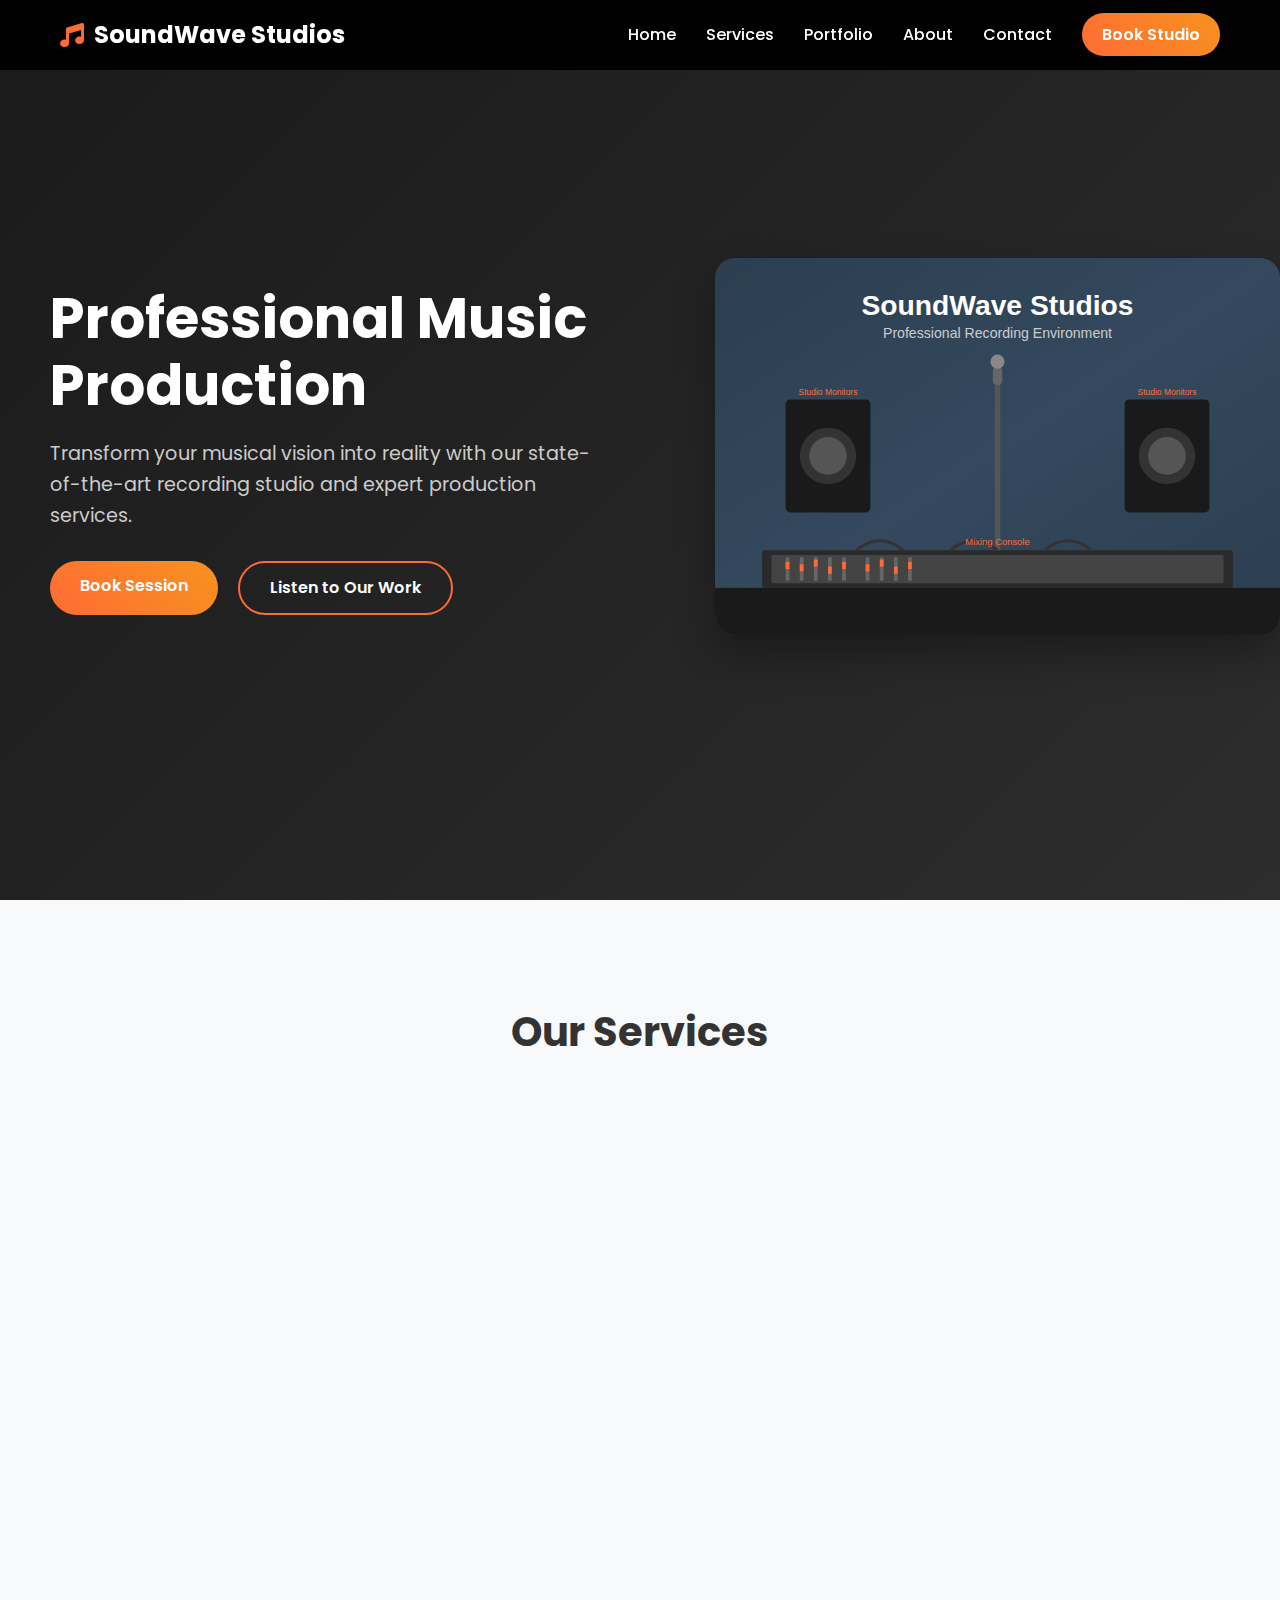
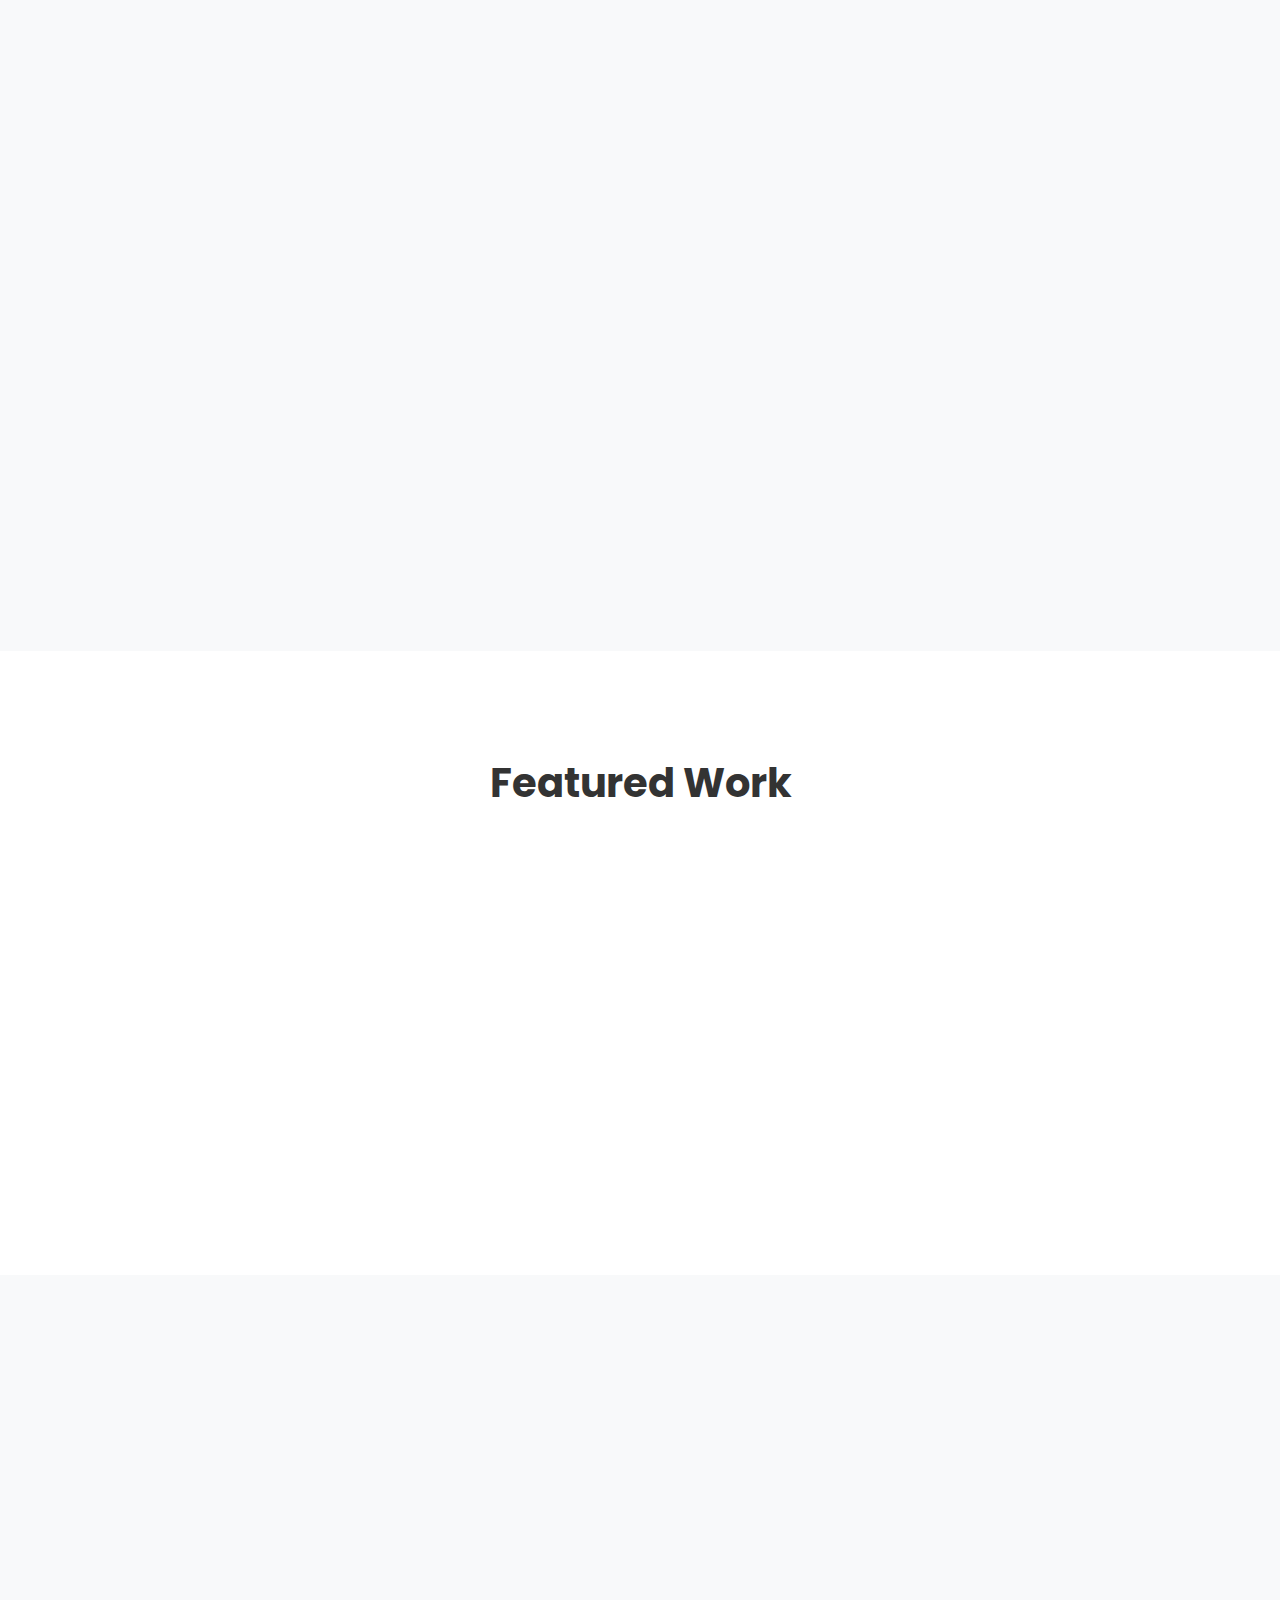
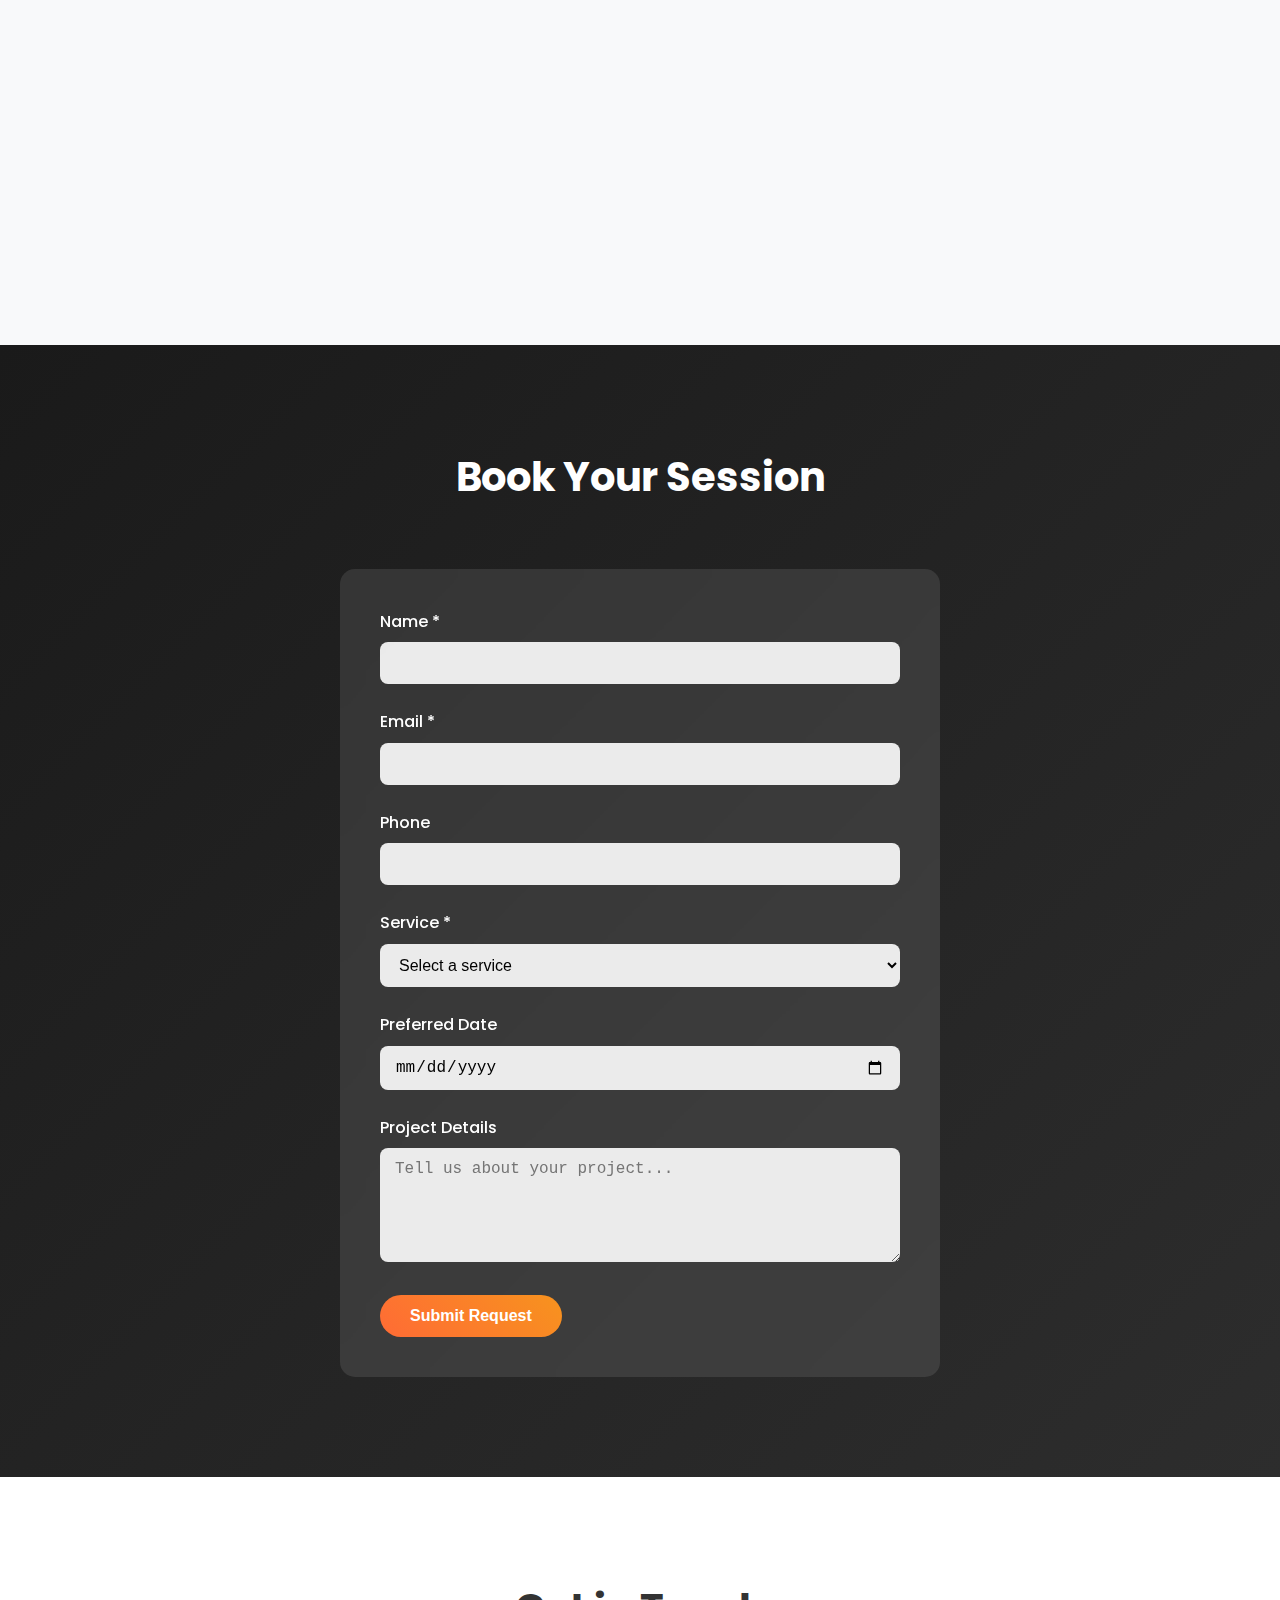
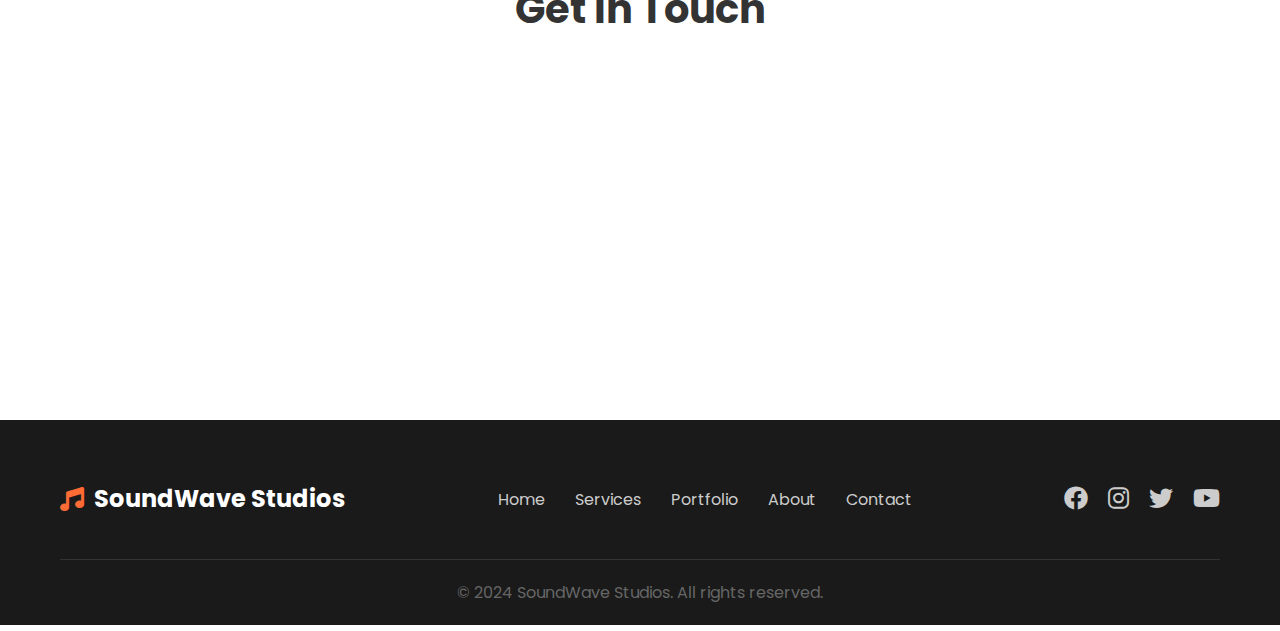
<file: index.html>
<!DOCTYPE html>
<html lang="en">
<head>
    <meta charset="UTF-8">
    <meta name="viewport" content="width=device-width, initial-scale=1.0">
    <title>SoundWave Studios - Professional Music Production</title>
    <link rel="stylesheet" href="styles.css">
    <link href="https://cdnjs.cloudflare.com/ajax/libs/font-awesome/6.0.0/css/all.min.css" rel="stylesheet">
    <link href="https://fonts.googleapis.com/css2?family=Poppins:wght@300;400;600;700&display=swap" rel="stylesheet">
</head>
<body>
    <!-- Navigation -->
    <nav class="navbar">
        <div class="nav-container">
            <div class="nav-logo">
                <i class="fas fa-music"></i>
                <span>SoundWave Studios</span>
            </div>
            <ul class="nav-menu">
                <li><a href="#home" class="nav-link">Home</a></li>
                <li><a href="#services" class="nav-link">Services</a></li>
                <li><a href="#portfolio" class="nav-link">Portfolio</a></li>
                <li><a href="#about" class="nav-link">About</a></li>
                <li><a href="#contact" class="nav-link">Contact</a></li>
                <li><a href="#booking" class="nav-link booking-btn">Book Studio</a></li>
            </ul>
            <div class="hamburger">
                <span></span>
                <span></span>
                <span></span>
            </div>
        </div>
    </nav>

    <!-- Hero Section -->
    <section id="home" class="hero">
        <div class="hero-content">
            <h1>Professional Music Production</h1>
            <p>Transform your musical vision into reality with our state-of-the-art recording studio and expert production services.</p>
            <div class="hero-buttons">
                <a href="#booking" class="btn primary">Book Session</a>
                <a href="#portfolio" class="btn secondary">Listen to Our Work</a>
            </div>
        </div>
        <div class="hero-image">
            <img src="assets/studio-photo.svg" alt="SoundWave Studios Interior">
        </div>
    </section>

    <!-- Services Section -->
    <section id="services" class="services">
        <div class="container">
            <h2>Our Services</h2>
            <div class="services-grid">
                <div class="service-card">
                    <i class="fas fa-microphone"></i>
                    <h3>Recording</h3>
                    <p>Professional multi-track recording with industry-standard equipment and acoustically treated rooms.</p>
                    <ul>
                        <li>Live band recording</li>
                        <li>Vocal recording</li>
                        <li>Overdubbing</li>
                        <li>Voice-over work</li>
                    </ul>
                    <div class="price">Starting at $75/hour</div>
                </div>
                <div class="service-card">
                    <i class="fas fa-sliders-h"></i>
                    <h3>Mixing</h3>
                    <p>Expert mixing services to balance and enhance your recordings for maximum impact.</p>
                    <ul>
                        <li>Multi-track mixing</li>
                        <li>Digital processing</li>
                        <li>Creative effects</li>
                        <li>Stem mixing</li>
                    </ul>
                    <div class="price">Starting at $200/song</div>
                </div>
                <div class="service-card">
                    <i class="fas fa-compact-disc"></i>
                    <h3>Mastering</h3>
                    <p>Final polish for your tracks, ensuring they sound great across all playback systems.</p>
                    <ul>
                        <li>Digital mastering</li>
                        <li>Vinyl mastering</li>
                        <li>Streaming optimization</li>
                        <li>Album mastering</li>
                    </ul>
                    <div class="price">Starting at $100/song</div>
                </div>
                <div class="service-card">
                    <i class="fas fa-music"></i>
                    <h3>Production</h3>
                    <p>Full music production services from concept to finished product.</p>
                    <ul>
                        <li>Songwriting assistance</li>
                        <li>Arrangement</li>
                        <li>Session musicians</li>
                        <li>Creative direction</li>
                    </ul>
                    <div class="price">Contact for quote</div>
                </div>
                <div class="service-card">
                    <i class="fas fa-video"></i>
                    <h3>Videography</h3>
                    <p>Professional music video production and live session recording.</p>
                    <ul>
                        <li>Music video production</li>
                        <li>Live session recording</li>
                        <li>Behind-the-scenes content</li>
                        <li>Multi-camera setups</li>
                    </ul>
                    <div class="price">Starting at $500/day</div>
                </div>
                <div class="service-card">
                    <i class="fas fa-camera"></i>
                    <h3>Photoshoot</h3>
                    <p>Professional artist photography and album cover shoots.</p>
                    <ul>
                        <li>Artist portraits</li>
                        <li>Album cover photography</li>
                        <li>Band photography</li>
                        <li>Studio lifestyle shots</li>
                    </ul>
                    <div class="price">Starting at $200/session</div>
                </div>
            </div>
        </div>
    </section>

    <!-- Portfolio Section -->
    <section id="portfolio" class="portfolio">
        <div class="container">
            <h2>Featured Work</h2>
            <div class="portfolio-grid">
                <div class="portfolio-item">
                    <div class="portfolio-image">
                        <img src="assets/album1.svg" alt="Rock Album">
                        <div class="portfolio-overlay">
                            <h3>Midnight Thunder</h3>
                            <p>Rock Album - Recording & Mixing</p>
                            <audio controls>
                                <source src="assets/samples/rock-sample.mp3" type="audio/mpeg">
                            </audio>
                        </div>
                    </div>
                </div>
                <div class="portfolio-item">
                    <div class="portfolio-image">
                        <img src="assets/album2.svg" alt="Pop Single">
                        <div class="portfolio-overlay">
                            <h3>Summer Vibes</h3>
                            <p>Pop Single - Full Production</p>
                            <audio controls>
                                <source src="assets/samples/pop-sample.mp3" type="audio/mpeg">
                            </audio>
                        </div>
                    </div>
                </div>
                <div class="portfolio-item">
                    <div class="portfolio-image">
                        <img src="assets/album3.svg" alt="Jazz EP">
                        <div class="portfolio-overlay">
                            <h3>Blue Notes</h3>
                            <p>Jazz EP - Recording & Mastering</p>
                            <audio controls>
                                <source src="assets/samples/jazz-sample.mp3" type="audio/mpeg">
                            </audio>
                        </div>
                    </div>
                </div>
            </div>
        </div>
    </section>

    <!-- About Section -->
    <section id="about" class="about">
        <div class="container">
            <div class="about-content">
                <div class="about-text">
                    <h2>About SoundWave Studios</h2>
                    <p>With over 15 years of experience in music production, SoundWave Studios has been the creative home for artists across all genres. Our state-of-the-art facility combines cutting-edge technology with exceptional acoustic design to deliver professional results.</p>
                    <div class="stats">
                        <div class="stat">
                            <h3>500+</h3>
                            <p>Albums Produced</p>
                        </div>
                        <div class="stat">
                            <h3>15+</h3>
                            <p>Years Experience</p>
                        </div>
                        <div class="stat">
                            <h3>3</h3>
                            <p>Grammy Nominations</p>
                        </div>
                    </div>
                </div>
                <div class="about-image">
                    <img src="assets/studio-photo.svg" alt="Studio Interior">
                </div>
            </div>
        </div>
    </section>

    <!-- Booking Section -->
    <section id="booking" class="booking">
        <div class="container">
            <h2>Book Your Session</h2>
            <form class="booking-form" id="bookingForm">
                <div class="form-group">
                    <label for="name">Name *</label>
                    <input type="text" id="name" name="name" required>
                </div>
                <div class="form-group">
                    <label for="email">Email *</label>
                    <input type="email" id="email" name="email" required>
                </div>
                <div class="form-group">
                    <label for="phone">Phone</label>
                    <input type="tel" id="phone" name="phone">
                </div>
                <div class="form-group">
                    <label for="service">Service *</label>
                    <select id="service" name="service" required>
                        <option value="">Select a service</option>
                        <option value="recording">Recording</option>
                        <option value="mixing">Mixing</option>
                        <option value="mastering">Mastering</option>
                        <option value="production">Full Production</option>
                        <option value="videography">Videography</option>
                        <option value="photoshoot">Photoshoot</option>
                    </select>
                </div>
                <div class="form-group">
                    <label for="date">Preferred Date</label>
                    <input type="date" id="date" name="date">
                </div>
                <div class="form-group">
                    <label for="message">Project Details</label>
                    <textarea id="message" name="message" rows="5" placeholder="Tell us about your project..."></textarea>
                </div>
                <button type="submit" class="btn primary">Submit Request</button>
            </form>
        </div>
    </section>

    <!-- Contact Section -->
    <section id="contact" class="contact">
        <div class="container">
            <h2>Get in Touch</h2>
            <div class="contact-info">
                <div class="contact-item">
                    <i class="fas fa-map-marker-alt"></i>
                    <h3>Location</h3>
                    <p>123 Music Avenue<br>Nashville, TN 37203</p>
                </div>
                <div class="contact-item">
                    <i class="fas fa-phone"></i>
                    <h3>Phone</h3>
                    <p>(615) 555-0123</p>
                </div>
                <div class="contact-item">
                    <i class="fas fa-envelope"></i>
                    <h3>Email</h3>
                    <p>info@soundwavestudios.com</p>
                </div>
                <div class="contact-item">
                    <i class="fas fa-clock"></i>
                    <h3>Hours</h3>
                    <p>Mon-Fri: 9AM-11PM<br>Sat-Sun: 10AM-8PM</p>
                </div>
            </div>
        </div>
    </section>

    <!-- Footer -->
    <footer class="footer">
        <div class="container">
            <div class="footer-content">
                <div class="footer-logo">
                    <i class="fas fa-music"></i>
                    <span>SoundWave Studios</span>
                </div>
                <div class="footer-links">
                    <a href="#home">Home</a>
                    <a href="#services">Services</a>
                    <a href="#portfolio">Portfolio</a>
                    <a href="#about">About</a>
                    <a href="#contact">Contact</a>
                </div>
                <div class="social-links">
                    <a href="#"><i class="fab fa-facebook"></i></a>
                    <a href="#"><i class="fab fa-instagram"></i></a>
                    <a href="#"><i class="fab fa-twitter"></i></a>
                    <a href="#"><i class="fab fa-youtube"></i></a>
                </div>
            </div>
            <div class="footer-bottom">
                <p>&copy; 2024 SoundWave Studios. All rights reserved.</p>
            </div>
        </div>
    </footer>

    <script src="script.js"></script>
</body>
</html>
</file>
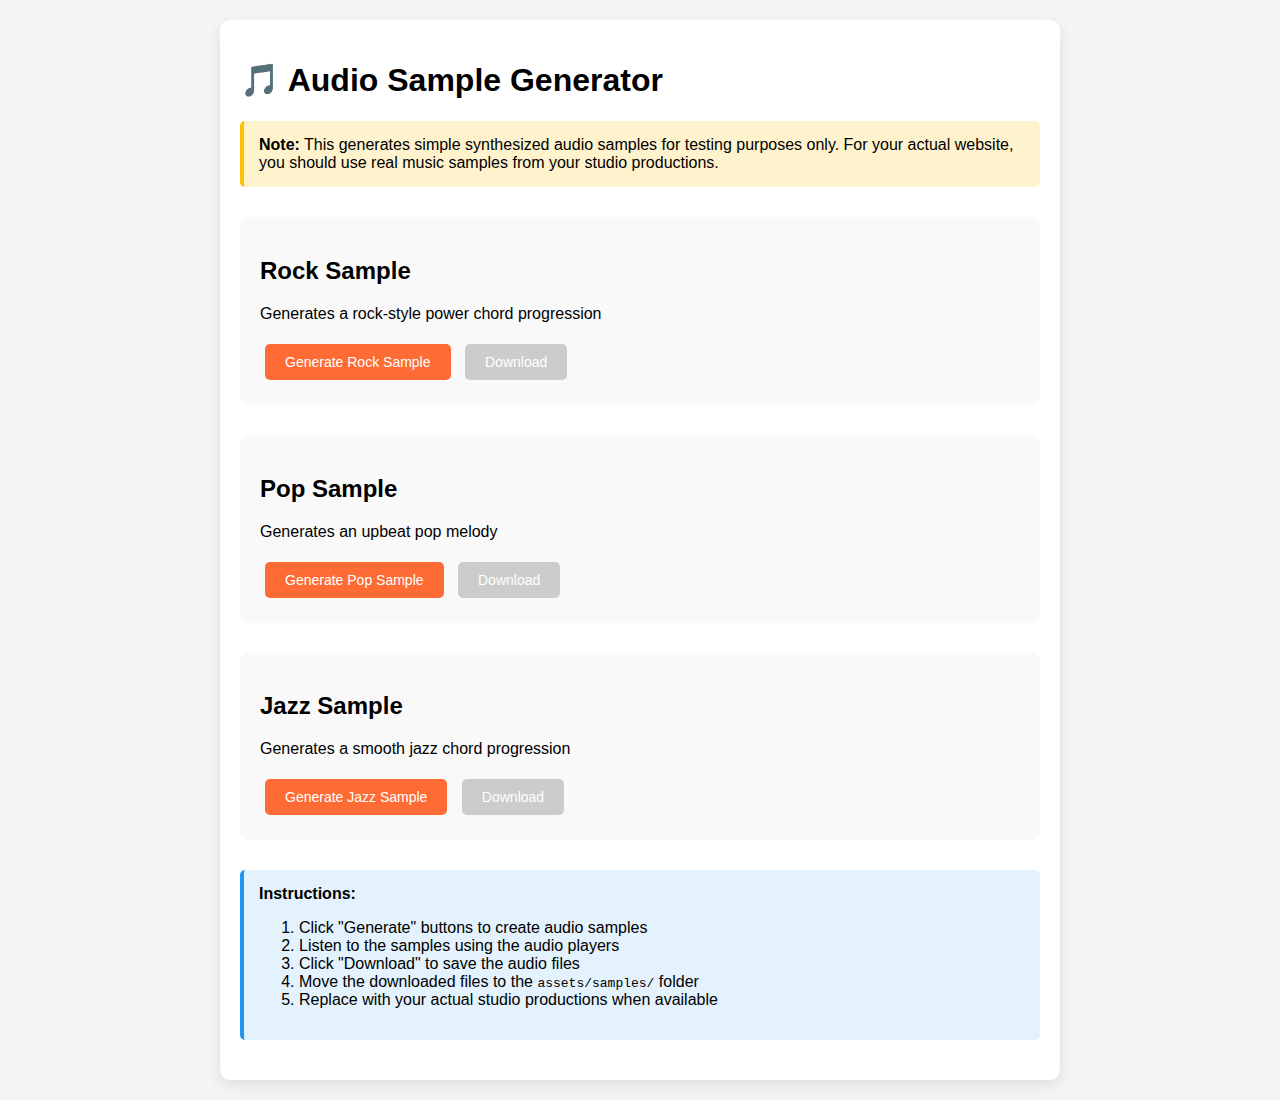
<file: generate-audio.html>
<!DOCTYPE html>
<html lang="en">
<head>
    <meta charset="UTF-8">
    <meta name="viewport" content="width=device-width, initial-scale=1.0">
    <title>Audio Sample Generator</title>
    <style>
        body {
            font-family: Arial, sans-serif;
            margin: 20px;
            background: #f5f5f5;
        }
        .container {
            max-width: 800px;
            margin: 0 auto;
            background: white;
            padding: 20px;
            border-radius: 10px;
            box-shadow: 0 5px 15px rgba(0,0,0,0.1);
        }
        .audio-section {
            margin: 30px 0;
            padding: 20px;
            background: #f9f9f9;
            border-radius: 8px;
        }
        .generate-btn, .download-btn {
            background: #ff6b35;
            color: white;
            padding: 10px 20px;
            border: none;
            border-radius: 5px;
            cursor: pointer;
            margin: 5px;
            font-size: 14px;
        }
        .generate-btn:hover, .download-btn:hover {
            background: #e55a2b;
        }
        .download-btn:disabled {
            background: #ccc;
            cursor: not-allowed;
        }
        audio {
            width: 100%;
            margin: 10px 0;
        }
        .info {
            background: #e3f2fd;
            padding: 15px;
            border-radius: 5px;
            margin: 20px 0;
            border-left: 4px solid #2196f3;
        }
        .warning {
            background: #fff3cd;
            padding: 15px;
            border-radius: 5px;
            margin: 20px 0;
            border-left: 4px solid #ffc107;
        }
    </style>
</head>
<body>
    <div class="container">
        <h1>🎵 Audio Sample Generator</h1>
        
        <div class="warning">
            <strong>Note:</strong> This generates simple synthesized audio samples for testing purposes only. For your actual website, you should use real music samples from your studio productions.
        </div>

        <div class="audio-section">
            <h2>Rock Sample</h2>
            <p>Generates a rock-style power chord progression</p>
            <button class="generate-btn" onclick="generateRockSample()">Generate Rock Sample</button>
            <button class="download-btn" id="downloadRock" onclick="downloadAudio('rockSample', 'rock-sample.wav')" disabled>Download</button>
            <br>
            <audio id="rockAudio" controls style="display: none;"></audio>
        </div>

        <div class="audio-section">
            <h2>Pop Sample</h2>
            <p>Generates an upbeat pop melody</p>
            <button class="generate-btn" onclick="generatePopSample()">Generate Pop Sample</button>
            <button class="download-btn" id="downloadPop" onclick="downloadAudio('popSample', 'pop-sample.wav')" disabled>Download</button>
            <br>
            <audio id="popAudio" controls style="display: none;"></audio>
        </div>

        <div class="audio-section">
            <h2>Jazz Sample</h2>
            <p>Generates a smooth jazz chord progression</p>
            <button class="generate-btn" onclick="generateJazzSample()">Generate Jazz Sample</button>
            <button class="download-btn" id="downloadJazz" onclick="downloadAudio('jazzSample', 'jazz-sample.wav')" disabled>Download</button>
            <br>
            <audio id="jazzAudio" controls style="display: none;"></audio>
        </div>

        <div class="info">
            <strong>Instructions:</strong>
            <ol>
                <li>Click "Generate" buttons to create audio samples</li>
                <li>Listen to the samples using the audio players</li>
                <li>Click "Download" to save the audio files</li>
                <li>Move the downloaded files to the <code>assets/samples/</code> folder</li>
                <li>Replace with your actual studio productions when available</li>
            </ol>
        </div>
    </div>

    <script>
        let audioContext;
        let rockSample, popSample, jazzSample;

        // Initialize Web Audio API
        function initAudio() {
            if (!audioContext) {
                audioContext = new (window.AudioContext || window.webkitAudioContext)();
            }
        }

        // Generate a tone
        function generateTone(frequency, duration, gainValue = 0.1) {
            const oscillator = audioContext.createOscillator();
            const gainNode = audioContext.createGain();
            
            oscillator.connect(gainNode);
            gainNode.connect(audioContext.destination);
            
            oscillator.frequency.setValueAtTime(frequency, audioContext.currentTime);
            oscillator.type = 'square';
            
            gainNode.gain.setValueAtTime(0, audioContext.currentTime);
            gainNode.gain.linearRampToValueAtTime(gainValue, audioContext.currentTime + 0.01);
            gainNode.gain.exponentialRampToValueAtTime(0.001, audioContext.currentTime + duration);
            
            oscillator.start(audioContext.currentTime);
            oscillator.stop(audioContext.currentTime + duration);
            
            return {oscillator, gainNode};
        }

        // Create audio buffer and convert to downloadable format
        function createAudioSample(generateFunction, duration) {
            initAudio();
            
            const sampleRate = audioContext.sampleRate;
            const numberOfChannels = 2;
            const length = sampleRate * duration;
            
            const buffer = audioContext.createBuffer(numberOfChannels, length, sampleRate);
            
            // Generate the audio pattern
            generateFunction(buffer, sampleRate);
            
            return buffer;
        }

        // Rock sample generation
        function generateRockSample() {
            initAudio();
            
            const duration = 8; // 8 seconds
            const buffer = createAudioSample((buffer, sampleRate) => {
                const leftChannel = buffer.getChannelData(0);
                const rightChannel = buffer.getChannelData(1);
                
                // Rock power chord progression: E5 - A5 - D5 - G5
                const chords = [82.4, 110, 146.8, 196]; // E2, A2, D3, G3
                const chordDuration = sampleRate * 2; // 2 seconds per chord
                
                for (let chord = 0; chord < 4; chord++) {
                    const startSample = chord * chordDuration;
                    const frequency = chords[chord];
                    
                    for (let i = 0; i < chordDuration && (startSample + i) < buffer.length; i++) {
                        const t = i / sampleRate;
                        // Power chord (root + fifth)
                        const sample = (
                            Math.sin(2 * Math.PI * frequency * t) * 0.3 +
                            Math.sin(2 * Math.PI * frequency * 1.5 * t) * 0.2 +
                            Math.random() * 0.05 // Add some distortion
                        ) * Math.exp(-t * 0.5); // Decay
                        
                        leftChannel[startSample + i] = sample;
                        rightChannel[startSample + i] = sample;
                    }
                }
            }, duration);
            
            rockSample = buffer;
            playBuffer(buffer, 'rockAudio');
            document.getElementById('downloadRock').disabled = false;
        }

        // Pop sample generation
        function generatePopSample() {
            initAudio();
            
            const duration = 8; // 8 seconds
            const buffer = createAudioSample((buffer, sampleRate) => {
                const leftChannel = buffer.getChannelData(0);
                const rightChannel = buffer.getChannelData(1);
                
                // Pop melody: C - E - G - C - F - A - C - G
                const notes = [261.6, 329.6, 392, 523.3, 349.2, 440, 523.3, 392];
                const noteDuration = sampleRate; // 1 second per note
                
                for (let note = 0; note < 8; note++) {
                    const startSample = note * noteDuration;
                    const frequency = notes[note];
                    
                    for (let i = 0; i < noteDuration && (startSample + i) < buffer.length; i++) {
                        const t = i / sampleRate;
                        // Bright pop sound with harmonics
                        const sample = (
                            Math.sin(2 * Math.PI * frequency * t) * 0.4 +
                            Math.sin(2 * Math.PI * frequency * 2 * t) * 0.1 +
                            Math.sin(2 * Math.PI * frequency * 3 * t) * 0.05
                        ) * Math.exp(-t * 1.5); // Faster decay for pop sound
                        
                        leftChannel[startSample + i] = sample;
                        rightChannel[startSample + i] = sample;
                    }
                }
            }, duration);
            
            popSample = buffer;
            playBuffer(buffer, 'popAudio');
            document.getElementById('downloadPop').disabled = false;
        }

        // Jazz sample generation
        function generateJazzSample() {
            initAudio();
            
            const duration = 8; // 8 seconds
            const buffer = createAudioSample((buffer, sampleRate) => {
                const leftChannel = buffer.getChannelData(0);
                const rightChannel = buffer.getChannelData(1);
                
                // Jazz chord progression: Cmaj7 - Am7 - Dm7 - G7
                const chords = [
                    [261.6, 329.6, 392, 493.9], // Cmaj7
                    [220, 261.6, 329.6, 392],   // Am7
                    [146.8, 220, 261.6, 329.6], // Dm7
                    [196, 246.9, 293.7, 349.2]  // G7
                ];
                const chordDuration = sampleRate * 2; // 2 seconds per chord
                
                for (let chord = 0; chord < 4; chord++) {
                    const startSample = chord * chordDuration;
                    const chordNotes = chords[chord];
                    
                    for (let i = 0; i < chordDuration && (startSample + i) < buffer.length; i++) {
                        const t = i / sampleRate;
                        let sample = 0;
                        
                        // Play all notes in the chord
                        for (let noteIndex = 0; noteIndex < chordNotes.length; noteIndex++) {
                            const frequency = chordNotes[noteIndex];
                            sample += Math.sin(2 * Math.PI * frequency * t) * 0.15;
                        }
                        
                        sample *= Math.exp(-t * 0.3); // Slow decay for smooth jazz sound
                        
                        leftChannel[startSample + i] = sample;
                        rightChannel[startSample + i] = sample;
                    }
                }
            }, duration);
            
            jazzSample = buffer;
            playBuffer(buffer, 'jazzAudio');
            document.getElementById('downloadJazz').disabled = false;
        }

        // Play audio buffer
        function playBuffer(buffer, audioElementId) {
            const audioElement = document.getElementById(audioElementId);
            const blob = bufferToWave(buffer);
            const url = URL.createObjectURL(blob);
            
            audioElement.src = url;
            audioElement.style.display = 'block';
        }

        // Convert audio buffer to WAV format
        function bufferToWave(buffer) {
            const length = buffer.length;
            const numberOfChannels = buffer.numberOfChannels;
            const sampleRate = buffer.sampleRate;
            const bytesPerSample = 2;
            const blockAlign = numberOfChannels * bytesPerSample;
            const byteRate = sampleRate * blockAlign;
            const dataSize = length * blockAlign;
            const headerSize = 44;
            const totalSize = headerSize + dataSize;
            
            const arrayBuffer = new ArrayBuffer(totalSize);
            const view = new DataView(arrayBuffer);
            
            // WAV header
            const writeString = (offset, string) => {
                for (let i = 0; i < string.length; i++) {
                    view.setUint8(offset + i, string.charCodeAt(i));
                }
            };
            
            writeString(0, 'RIFF');
            view.setUint32(4, totalSize - 8, true);
            writeString(8, 'WAVE');
            writeString(12, 'fmt ');
            view.setUint32(16, 16, true);
            view.setUint16(20, 1, true);
            view.setUint16(22, numberOfChannels, true);
            view.setUint32(24, sampleRate, true);
            view.setUint32(28, byteRate, true);
            view.setUint16(32, blockAlign, true);
            view.setUint16(34, bytesPerSample * 8, true);
            writeString(36, 'data');
            view.setUint32(40, dataSize, true);
            
            // Audio data
            let offset = 44;
            for (let i = 0; i < length; i++) {
                for (let channel = 0; channel < numberOfChannels; channel++) {
                    const sample = Math.max(-1, Math.min(1, buffer.getChannelData(channel)[i]));
                    view.setInt16(offset, sample * 0x7FFF, true);
                    offset += 2;
                }
            }
            
            return new Blob([arrayBuffer], { type: 'audio/wav' });
        }

        // Download audio function
        function downloadAudio(sampleName, filename) {
            let buffer;
            switch(sampleName) {
                case 'rockSample': buffer = rockSample; break;
                case 'popSample': buffer = popSample; break;
                case 'jazzSample': buffer = jazzSample; break;
                default: return;
            }
            
            if (buffer) {
                const blob = bufferToWave(buffer);
                const url = URL.createObjectURL(blob);
                const link = document.createElement('a');
                link.href = url;
                link.download = filename;
                document.body.appendChild(link);
                link.click();
                document.body.removeChild(link);
                URL.revokeObjectURL(url);
            }
        }
    </script>
</body>
</html>
</file>
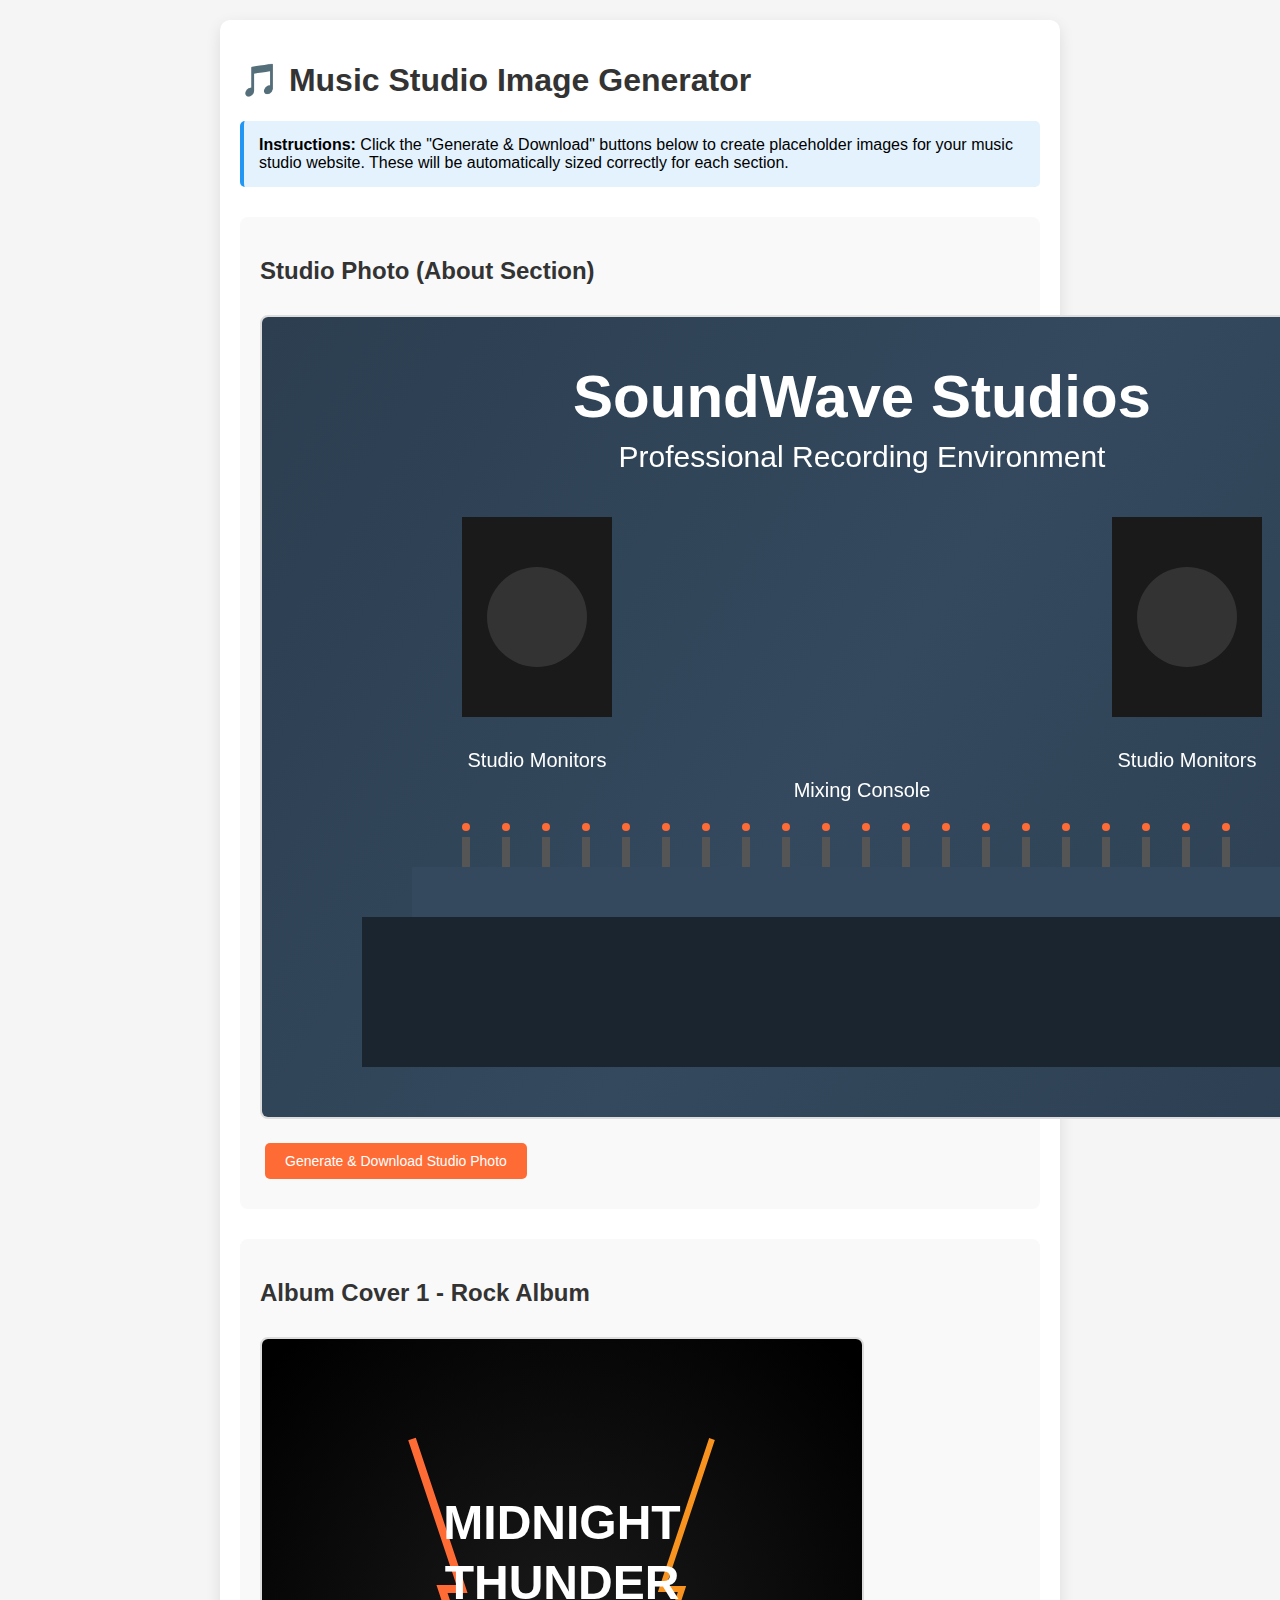
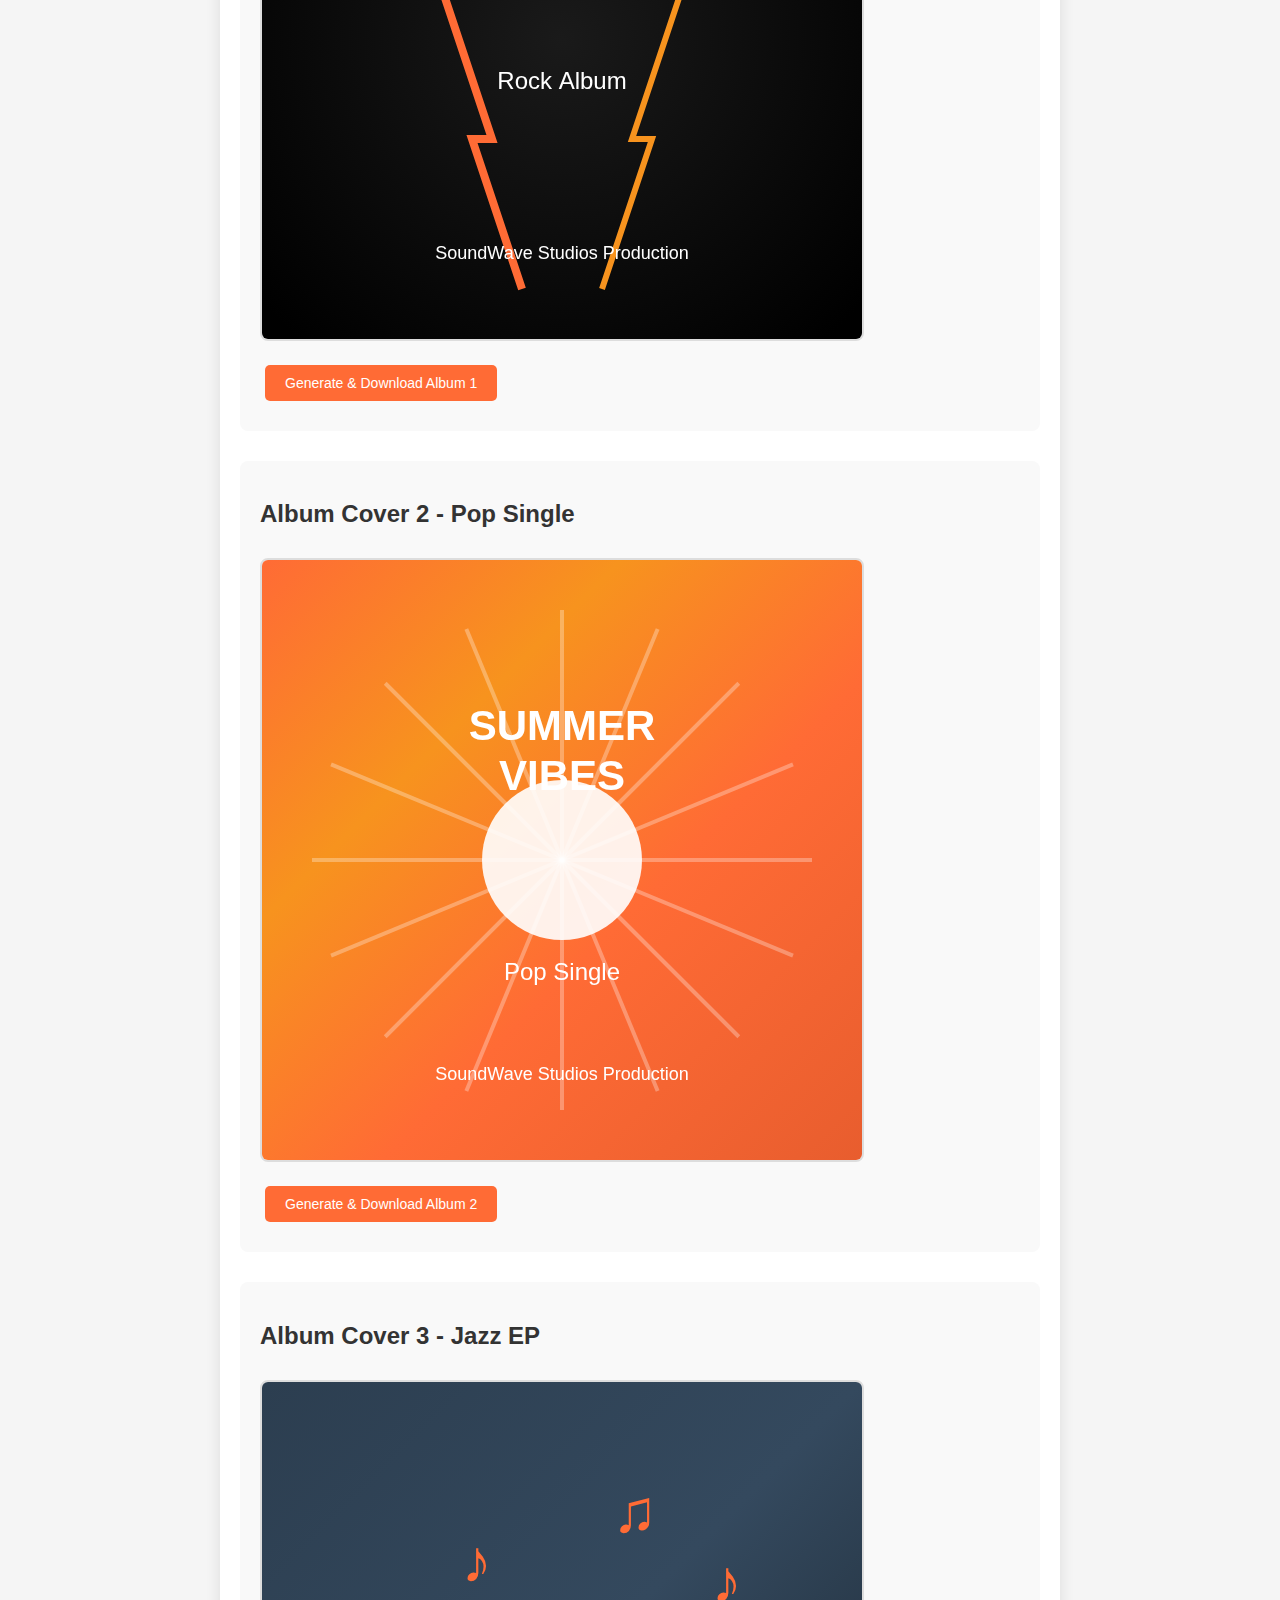
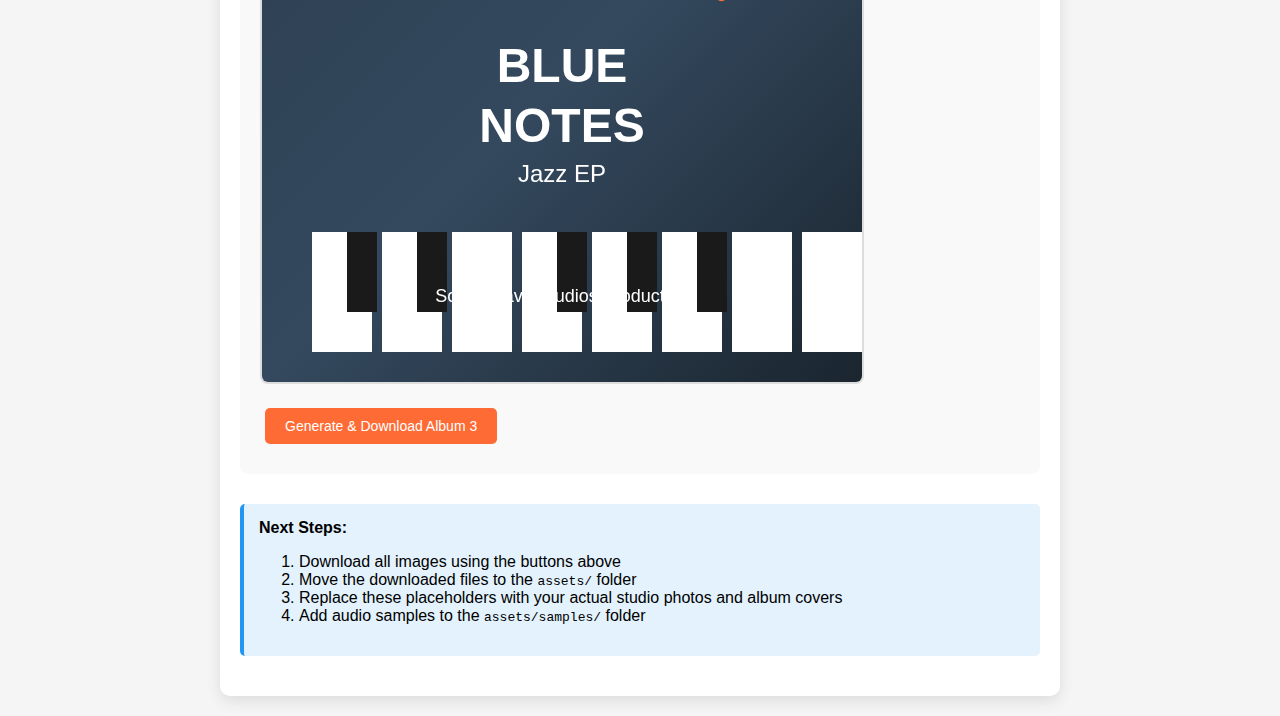
<file: generate-images.html>
<!DOCTYPE html>
<html lang="en">
<head>
    <meta charset="UTF-8">
    <meta name="viewport" content="width=device-width, initial-scale=1.0">
    <title>Image Generator for Music Studio</title>
    <style>
        body {
            font-family: Arial, sans-serif;
            margin: 20px;
            background: #f5f5f5;
        }
        .container {
            max-width: 800px;
            margin: 0 auto;
            background: white;
            padding: 20px;
            border-radius: 10px;
            box-shadow: 0 5px 15px rgba(0,0,0,0.1);
        }
        canvas {
            border: 2px solid #ddd;
            margin: 10px 0;
            border-radius: 8px;
        }
        .image-section {
            margin: 30px 0;
            padding: 20px;
            background: #f9f9f9;
            border-radius: 8px;
        }
        .download-btn {
            background: #ff6b35;
            color: white;
            padding: 10px 20px;
            border: none;
            border-radius: 5px;
            cursor: pointer;
            margin: 10px 5px;
            font-size: 14px;
        }
        .download-btn:hover {
            background: #e55a2b;
        }
        h1, h2 {
            color: #333;
        }
        .info {
            background: #e3f2fd;
            padding: 15px;
            border-radius: 5px;
            margin: 20px 0;
            border-left: 4px solid #2196f3;
        }
    </style>
</head>
<body>
    <div class="container">
        <h1>🎵 Music Studio Image Generator</h1>
        <div class="info">
            <strong>Instructions:</strong> Click the "Generate & Download" buttons below to create placeholder images for your music studio website. These will be automatically sized correctly for each section.
        </div>

        <div class="image-section">
            <h2>Studio Photo (About Section)</h2>
            <canvas id="studioCanvas" width="1200" height="800"></canvas>
            <br>
            <button class="download-btn" onclick="downloadImage('studioCanvas', 'studio-photo.jpg')">Generate & Download Studio Photo</button>
        </div>

        <div class="image-section">
            <h2>Album Cover 1 - Rock Album</h2>
            <canvas id="album1Canvas" width="600" height="600"></canvas>
            <br>
            <button class="download-btn" onclick="downloadImage('album1Canvas', 'album1.jpg')">Generate & Download Album 1</button>
        </div>

        <div class="image-section">
            <h2>Album Cover 2 - Pop Single</h2>
            <canvas id="album2Canvas" width="600" height="600"></canvas>
            <br>
            <button class="download-btn" onclick="downloadImage('album2Canvas', 'album2.jpg')">Generate & Download Album 2</button>
        </div>

        <div class="image-section">
            <h2>Album Cover 3 - Jazz EP</h2>
            <canvas id="album3Canvas" width="600" height="600"></canvas>
            <br>
            <button class="download-btn" onclick="downloadImage('album3Canvas', 'album3.jpg')">Generate & Download Album 3</button>
        </div>

        <div class="info">
            <strong>Next Steps:</strong>
            <ol>
                <li>Download all images using the buttons above</li>
                <li>Move the downloaded files to the <code>assets/</code> folder</li>
                <li>Replace these placeholders with your actual studio photos and album covers</li>
                <li>Add audio samples to the <code>assets/samples/</code> folder</li>
            </ol>
        </div>
    </div>

    <script>
        // Studio Photo Generator
        function generateStudioPhoto() {
            const canvas = document.getElementById('studioCanvas');
            const ctx = canvas.getContext('2d');
            
            // Background gradient
            const gradient = ctx.createLinearGradient(0, 0, canvas.width, canvas.height);
            gradient.addColorStop(0, '#2c3e50');
            gradient.addColorStop(0.5, '#34495e');
            gradient.addColorStop(1, '#2c3e50');
            ctx.fillStyle = gradient;
            ctx.fillRect(0, 0, canvas.width, canvas.height);
            
            // Add studio equipment shapes
            ctx.fillStyle = '#1a252f';
            ctx.fillRect(100, 600, 1000, 150); // Console base
            
            ctx.fillStyle = '#34495e';
            ctx.fillRect(150, 550, 900, 50); // Console top
            
            // Mixing board elements
            for (let i = 0; i < 20; i++) {
                ctx.fillStyle = '#555';
                ctx.fillRect(200 + i * 40, 520, 8, 30);
                ctx.fillStyle = '#ff6b35';
                ctx.beginPath();
                ctx.arc(204 + i * 40, 510, 4, 0, 2 * Math.PI);
                ctx.fill();
            }
            
            // Monitor speakers
            ctx.fillStyle = '#1a1a1a';
            ctx.fillRect(200, 200, 150, 200);
            ctx.fillRect(850, 200, 150, 200);
            
            // Speaker cones
            ctx.fillStyle = '#333';
            ctx.beginPath();
            ctx.arc(275, 300, 50, 0, 2 * Math.PI);
            ctx.fill();
            ctx.beginPath();
            ctx.arc(925, 300, 50, 0, 2 * Math.PI);
            ctx.fill();
            
            // Title
            ctx.fillStyle = 'white';
            ctx.font = 'bold 60px Arial';
            ctx.textAlign = 'center';
            ctx.fillText('SoundWave Studios', canvas.width / 2, 100);
            
            ctx.font = '30px Arial';
            ctx.fillText('Professional Recording Environment', canvas.width / 2, 150);
            
            // Equipment labels
            ctx.font = '20px Arial';
            ctx.fillText('Mixing Console', canvas.width / 2, 480);
            ctx.fillText('Studio Monitors', 275, 450);
            ctx.fillText('Studio Monitors', 925, 450);
        }

        // Album Cover Generators
        function generateAlbum1() {
            const canvas = document.getElementById('album1Canvas');
            const ctx = canvas.getContext('2d');
            
            // Rock album - dark theme
            const gradient = ctx.createRadialGradient(300, 300, 0, 300, 300, 400);
            gradient.addColorStop(0, '#1a1a1a');
            gradient.addColorStop(1, '#000');
            ctx.fillStyle = gradient;
            ctx.fillRect(0, 0, canvas.width, canvas.height);
            
            // Lightning effect
            ctx.strokeStyle = '#ff6b35';
            ctx.lineWidth = 8;
            ctx.beginPath();
            ctx.moveTo(150, 100);
            ctx.lineTo(200, 250);
            ctx.lineTo(180, 250);
            ctx.lineTo(230, 400);
            ctx.lineTo(210, 400);
            ctx.lineTo(260, 550);
            ctx.stroke();
            
            // Mirror effect
            ctx.strokeStyle = '#f7931e';
            ctx.lineWidth = 6;
            ctx.beginPath();
            ctx.moveTo(450, 100);
            ctx.lineTo(400, 250);
            ctx.lineTo(420, 250);
            ctx.lineTo(370, 400);
            ctx.lineTo(390, 400);
            ctx.lineTo(340, 550);
            ctx.stroke();
            
            // Title
            ctx.fillStyle = 'white';
            ctx.font = 'bold 48px Arial';
            ctx.textAlign = 'center';
            ctx.fillText('MIDNIGHT', 300, 200);
            ctx.fillText('THUNDER', 300, 260);
            
            ctx.font = '24px Arial';
            ctx.fillText('Rock Album', 300, 350);
            
            ctx.font = '18px Arial';
            ctx.fillText('SoundWave Studios Production', 300, 520);
        }

        function generateAlbum2() {
            const canvas = document.getElementById('album2Canvas');
            const ctx = canvas.getContext('2d');
            
            // Pop album - bright theme
            const gradient = ctx.createLinearGradient(0, 0, canvas.width, canvas.height);
            gradient.addColorStop(0, '#ff6b35');
            gradient.addColorStop(0.3, '#f7931e');
            gradient.addColorStop(0.6, '#ff6b35');
            gradient.addColorStop(1, '#e85d2e');
            ctx.fillStyle = gradient;
            ctx.fillRect(0, 0, canvas.width, canvas.height);
            
            // Sun rays
            ctx.strokeStyle = 'rgba(255, 255, 255, 0.3)';
            ctx.lineWidth = 4;
            for (let i = 0; i < 16; i++) {
                ctx.beginPath();
                ctx.moveTo(300, 300);
                const angle = (i * 22.5) * Math.PI / 180;
                ctx.lineTo(300 + Math.cos(angle) * 250, 300 + Math.sin(angle) * 250);
                ctx.stroke();
            }
            
            // Central circle
            ctx.fillStyle = 'rgba(255, 255, 255, 0.9)';
            ctx.beginPath();
            ctx.arc(300, 300, 80, 0, 2 * Math.PI);
            ctx.fill();
            
            // Title
            ctx.fillStyle = 'white';
            ctx.font = 'bold 42px Arial';
            ctx.textAlign = 'center';
            ctx.fillText('SUMMER', 300, 180);
            ctx.fillText('VIBES', 300, 230);
            
            ctx.font = '24px Arial';
            ctx.fillText('Pop Single', 300, 420);
            
            ctx.font = '18px Arial';
            ctx.fillText('SoundWave Studios Production', 300, 520);
        }

        function generateAlbum3() {
            const canvas = document.getElementById('album3Canvas');
            const ctx = canvas.getContext('2d');
            
            // Jazz album - sophisticated theme
            const gradient = ctx.createLinearGradient(0, 0, canvas.width, canvas.height);
            gradient.addColorStop(0, '#2c3e50');
            gradient.addColorStop(0.5, '#34495e');
            gradient.addColorStop(1, '#1a252f');
            ctx.fillStyle = gradient;
            ctx.fillRect(0, 0, canvas.width, canvas.height);
            
            // Piano keys
            ctx.fillStyle = 'white';
            for (let i = 0; i < 8; i++) {
                ctx.fillRect(50 + i * 70, 450, 60, 120);
            }
            
            // Black keys
            ctx.fillStyle = '#1a1a1a';
            for (let i = 0; i < 7; i++) {
                if (i !== 2 && i !== 6) { // Skip where black keys don't exist
                    ctx.fillRect(85 + i * 70, 450, 30, 80);
                }
            }
            
            // Musical notes
            ctx.fillStyle = '#ff6b35';
            ctx.font = '60px Arial';
            ctx.fillText('♪', 200, 200);
            ctx.fillText('♫', 350, 150);
            ctx.fillText('♪', 450, 220);
            
            // Title
            ctx.fillStyle = 'white';
            ctx.font = 'bold 48px Arial';
            ctx.textAlign = 'center';
            ctx.fillText('BLUE', 300, 300);
            ctx.fillText('NOTES', 300, 360);
            
            ctx.font = '24px Arial';
            ctx.fillText('Jazz EP', 300, 400);
            
            ctx.font = '18px Arial';
            ctx.fillText('SoundWave Studios Production', 300, 520);
        }

        // Generate all images on page load
        window.onload = function() {
            generateStudioPhoto();
            generateAlbum1();
            generateAlbum2();
            generateAlbum3();
        };

        // Download function
        function downloadImage(canvasId, filename) {
            const canvas = document.getElementById(canvasId);
            const link = document.createElement('a');
            link.download = filename;
            link.href = canvas.toDataURL('image/jpeg', 0.9);
            document.body.appendChild(link);
            link.click();
            document.body.removeChild(link);
        }
    </script>
</body>
</html>
</file>
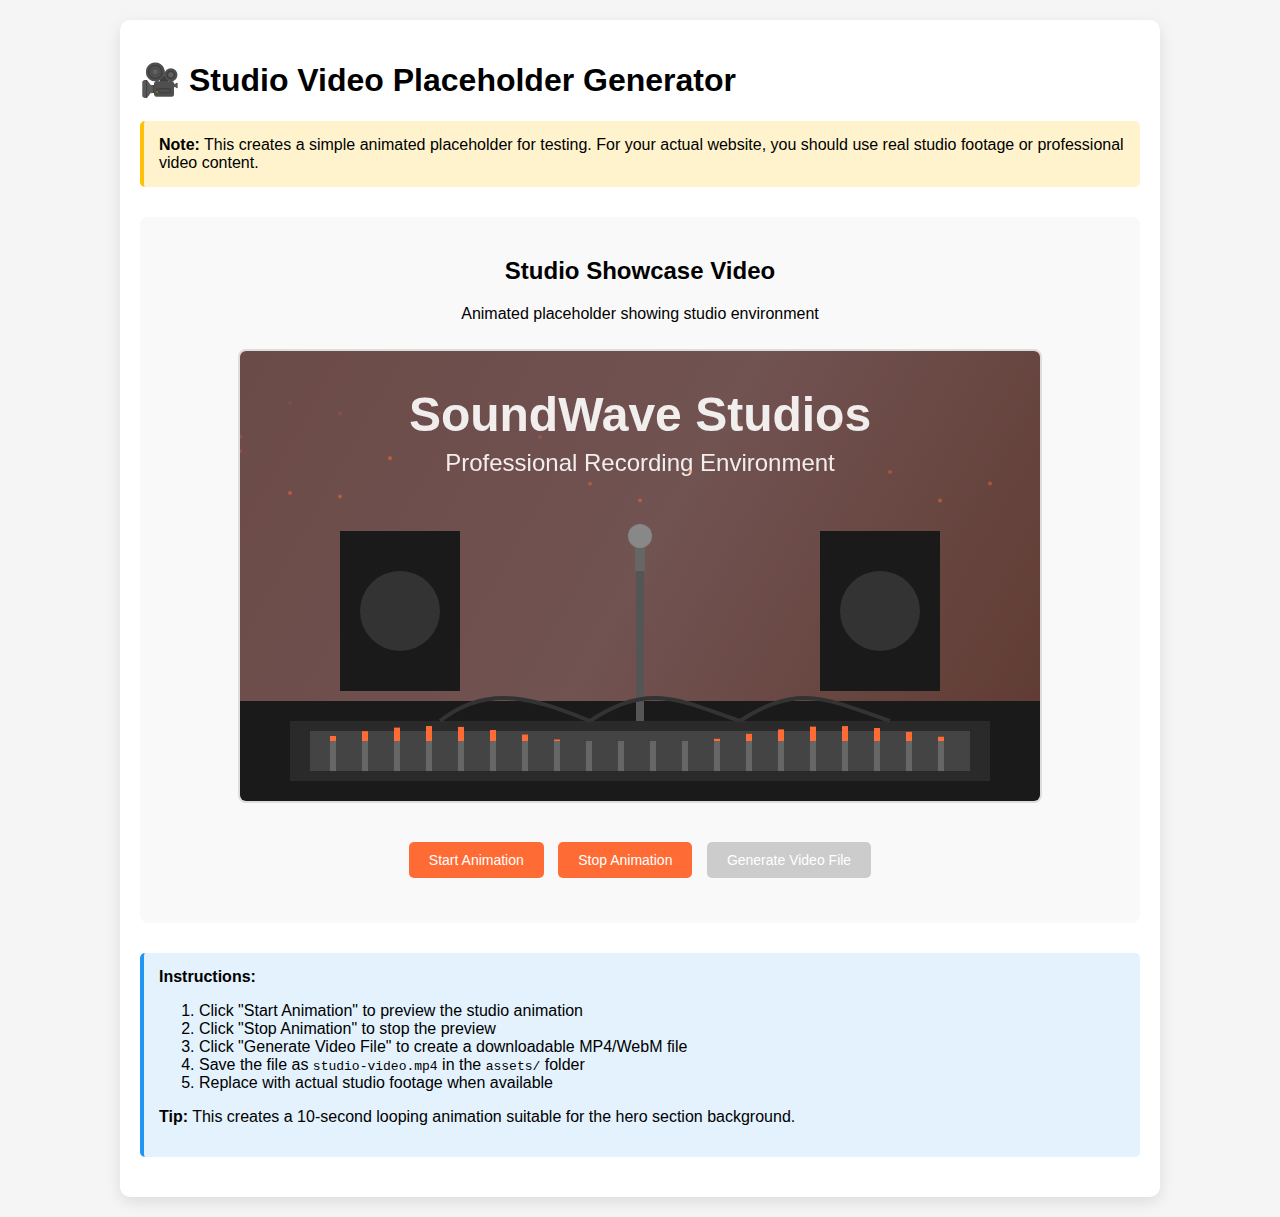
<file: generate-video.html>
<!DOCTYPE html>
<html lang="en">
<head>
    <meta charset="UTF-8">
    <meta name="viewport" content="width=device-width, initial-scale=1.0">
    <title>Studio Video Placeholder Generator</title>
    <style>
        body {
            font-family: Arial, sans-serif;
            margin: 20px;
            background: #f5f5f5;
        }
        .container {
            max-width: 1000px;
            margin: 0 auto;
            background: white;
            padding: 20px;
            border-radius: 10px;
            box-shadow: 0 5px 15px rgba(0,0,0,0.1);
        }
        .video-section {
            margin: 30px 0;
            padding: 20px;
            background: #f9f9f9;
            border-radius: 8px;
            text-align: center;
        }
        canvas {
            border: 2px solid #ddd;
            border-radius: 8px;
            margin: 10px 0;
        }
        .controls {
            margin: 20px 0;
        }
        .generate-btn, .download-btn {
            background: #ff6b35;
            color: white;
            padding: 10px 20px;
            border: none;
            border-radius: 5px;
            cursor: pointer;
            margin: 5px;
            font-size: 14px;
        }
        .generate-btn:hover, .download-btn:hover {
            background: #e55a2b;
        }
        .download-btn:disabled {
            background: #ccc;
            cursor: not-allowed;
        }
        .info {
            background: #e3f2fd;
            padding: 15px;
            border-radius: 5px;
            margin: 20px 0;
            border-left: 4px solid #2196f3;
            text-align: left;
        }
        .warning {
            background: #fff3cd;
            padding: 15px;
            border-radius: 5px;
            margin: 20px 0;
            border-left: 4px solid #ffc107;
            text-align: left;
        }
        video {
            width: 100%;
            max-width: 800px;
            border-radius: 8px;
            margin: 10px 0;
        }
    </style>
</head>
<body>
    <div class="container">
        <h1>🎥 Studio Video Placeholder Generator</h1>
        
        <div class="warning">
            <strong>Note:</strong> This creates a simple animated placeholder for testing. For your actual website, you should use real studio footage or professional video content.
        </div>

        <div class="video-section">
            <h2>Studio Showcase Video</h2>
            <p>Animated placeholder showing studio environment</p>
            
            <canvas id="videoCanvas" width="800" height="450"></canvas>
            
            <div class="controls">
                <button class="generate-btn" onclick="startAnimation()">Start Animation</button>
                <button class="generate-btn" onclick="stopAnimation()">Stop Animation</button>
                <button class="download-btn" id="downloadVideo" onclick="generateAndDownloadVideo()" disabled>Generate Video File</button>
            </div>
            
            <video id="previewVideo" controls style="display: none;">
                <source type="video/webm">
                Your browser does not support the video tag.
            </video>
        </div>

        <div class="info">
            <strong>Instructions:</strong>
            <ol>
                <li>Click "Start Animation" to preview the studio animation</li>
                <li>Click "Stop Animation" to stop the preview</li>
                <li>Click "Generate Video File" to create a downloadable MP4/WebM file</li>
                <li>Save the file as <code>studio-video.mp4</code> in the <code>assets/</code> folder</li>
                <li>Replace with actual studio footage when available</li>
            </ol>
            <p><strong>Tip:</strong> This creates a 10-second looping animation suitable for the hero section background.</p>
        </div>
    </div>

    <script>
        let canvas, ctx, animationId;
        let isAnimating = false;
        let startTime = 0;

        window.onload = function() {
            canvas = document.getElementById('videoCanvas');
            ctx = canvas.getContext('2d');
            drawStaticFrame();
        };

        function drawStudioScene(time = 0) {
            // Clear canvas
            ctx.clearRect(0, 0, canvas.width, canvas.height);
            
            // Background gradient
            const gradient = ctx.createLinearGradient(0, 0, canvas.width, canvas.height);
            gradient.addColorStop(0, '#2c3e50');
            gradient.addColorStop(0.5, '#34495e');
            gradient.addColorStop(1, '#1a252f');
            ctx.fillStyle = gradient;
            ctx.fillRect(0, 0, canvas.width, canvas.height);
            
            // Animated lighting effect
            const lightIntensity = 0.3 + 0.2 * Math.sin(time * 0.002);
            ctx.fillStyle = `rgba(255, 107, 53, ${lightIntensity})`;
            ctx.fillRect(0, 0, canvas.width, canvas.height);
            
            // Studio floor
            ctx.fillStyle = '#1a1a1a';
            ctx.fillRect(0, canvas.height - 100, canvas.width, 100);
            
            // Mixing console
            ctx.fillStyle = '#2a2a2a';
            ctx.fillRect(50, canvas.height - 80, 700, 60);
            
            // Console details
            ctx.fillStyle = '#444';
            ctx.fillRect(70, canvas.height - 70, 660, 40);
            
            // Animated faders
            for (let i = 0; i < 20; i++) {
                const faderHeight = 15 + 10 * Math.sin(time * 0.001 + i * 0.5);
                ctx.fillStyle = '#ff6b35';
                ctx.fillRect(90 + i * 32, canvas.height - 50 - faderHeight, 6, faderHeight);
                
                // Fader track
                ctx.fillStyle = '#666';
                ctx.fillRect(90 + i * 32, canvas.height - 60, 6, 30);
            }
            
            // Studio monitors (left)
            ctx.fillStyle = '#1a1a1a';
            ctx.fillRect(100, 180, 120, 160);
            
            // Speaker cone (animated)
            const speakerPulse = 1 + 0.1 * Math.sin(time * 0.003);
            ctx.fillStyle = '#333';
            ctx.beginPath();
            ctx.arc(160, 260, 40 * speakerPulse, 0, 2 * Math.PI);
            ctx.fill();
            
            // Studio monitors (right)
            ctx.fillStyle = '#1a1a1a';
            ctx.fillRect(580, 180, 120, 160);
            
            // Speaker cone (animated, different phase)
            const speakerPulse2 = 1 + 0.1 * Math.sin(time * 0.003 + Math.PI);
            ctx.fillStyle = '#333';
            ctx.beginPath();
            ctx.arc(640, 260, 40 * speakerPulse2, 0, 2 * Math.PI);
            ctx.fill();
            
            // Microphone stand
            ctx.strokeStyle = '#555';
            ctx.lineWidth = 8;
            ctx.beginPath();
            ctx.moveTo(400, canvas.height - 80);
            ctx.lineTo(400, 200);
            ctx.stroke();
            
            // Microphone (with subtle sway)
            const micSway = 5 * Math.sin(time * 0.001);
            ctx.fillStyle = '#666';
            ctx.fillRect(395 + micSway, 190, 10, 30);
            
            // Microphone mesh
            ctx.fillStyle = '#888';
            ctx.beginPath();
            ctx.arc(400 + micSway, 185, 12, 0, 2 * Math.PI);
            ctx.fill();
            
            // Cables (animated)
            ctx.strokeStyle = '#333';
            ctx.lineWidth = 4;
            for (let i = 0; i < 3; i++) {
                const waveOffset = Math.sin(time * 0.002 + i) * 10;
                ctx.beginPath();
                ctx.moveTo(200 + i * 150, canvas.height - 80);
                ctx.bezierCurveTo(
                    250 + i * 150 + waveOffset, canvas.height - 120,
                    300 + i * 150 - waveOffset, canvas.height - 100,
                    350 + i * 150, canvas.height - 80
                );
                ctx.stroke();
            }
            
            // Title overlay
            ctx.fillStyle = 'rgba(255, 255, 255, 0.9)';
            ctx.font = 'bold 48px Arial';
            ctx.textAlign = 'center';
            ctx.fillText('SoundWave Studios', canvas.width / 2, 80);
            
            ctx.font = '24px Arial';
            ctx.fillText('Professional Recording Environment', canvas.width / 2, 120);
            
            // Subtle particle effects
            for (let i = 0; i < 20; i++) {
                const x = (time * 0.1 + i * 50) % canvas.width;
                const y = 100 + 50 * Math.sin(time * 0.001 + i);
                const alpha = 0.3 + 0.2 * Math.sin(time * 0.002 + i);
                
                ctx.fillStyle = `rgba(255, 107, 53, ${alpha})`;
                ctx.beginPath();
                ctx.arc(x, y, 2, 0, 2 * Math.PI);
                ctx.fill();
            }
        }

        function drawStaticFrame() {
            drawStudioScene(0);
        }

        function animate(currentTime) {
            if (!isAnimating) return;
            
            if (startTime === 0) startTime = currentTime;
            const elapsed = currentTime - startTime;
            
            drawStudioScene(elapsed);
            
            animationId = requestAnimationFrame(animate);
        }

        function startAnimation() {
            if (!isAnimating) {
                isAnimating = true;
                startTime = 0;
                document.getElementById('downloadVideo').disabled = false;
                requestAnimationFrame(animate);
            }
        }

        function stopAnimation() {
            isAnimating = false;
            if (animationId) {
                cancelAnimationFrame(animationId);
            }
        }

        async function generateAndDownloadVideo() {
            // This is a simplified approach - in reality, you'd need a more sophisticated
            // video encoding solution. This creates a WebM video using MediaRecorder API.
            
            const stream = canvas.captureStream(30); // 30 FPS
            const mediaRecorder = new MediaRecorder(stream, {
                mimeType: 'video/webm;codecs=vp8'
            });
            
            const chunks = [];
            mediaRecorder.ondataavailable = (event) => {
                if (event.data.size > 0) {
                    chunks.push(event.data);
                }
            };
            
            mediaRecorder.onstop = () => {
                const blob = new Blob(chunks, { type: 'video/webm' });
                const url = URL.createObjectURL(blob);
                
                // Show preview
                const video = document.getElementById('previewVideo');
                video.src = url;
                video.style.display = 'block';
                
                // Download link
                const link = document.createElement('a');
                link.href = url;
                link.download = 'studio-video.webm';
                document.body.appendChild(link);
                link.click();
                document.body.removeChild(link);
                
                setTimeout(() => URL.revokeObjectURL(url), 1000);
            };
            
            // Start recording
            startAnimation();
            mediaRecorder.start();
            
            // Record for 10 seconds
            setTimeout(() => {
                mediaRecorder.stop();
                stopAnimation();
            }, 10000);
            
            alert('Recording started! The video will be generated in 10 seconds.');
        }
    </script>
</body>
</html>
</file>
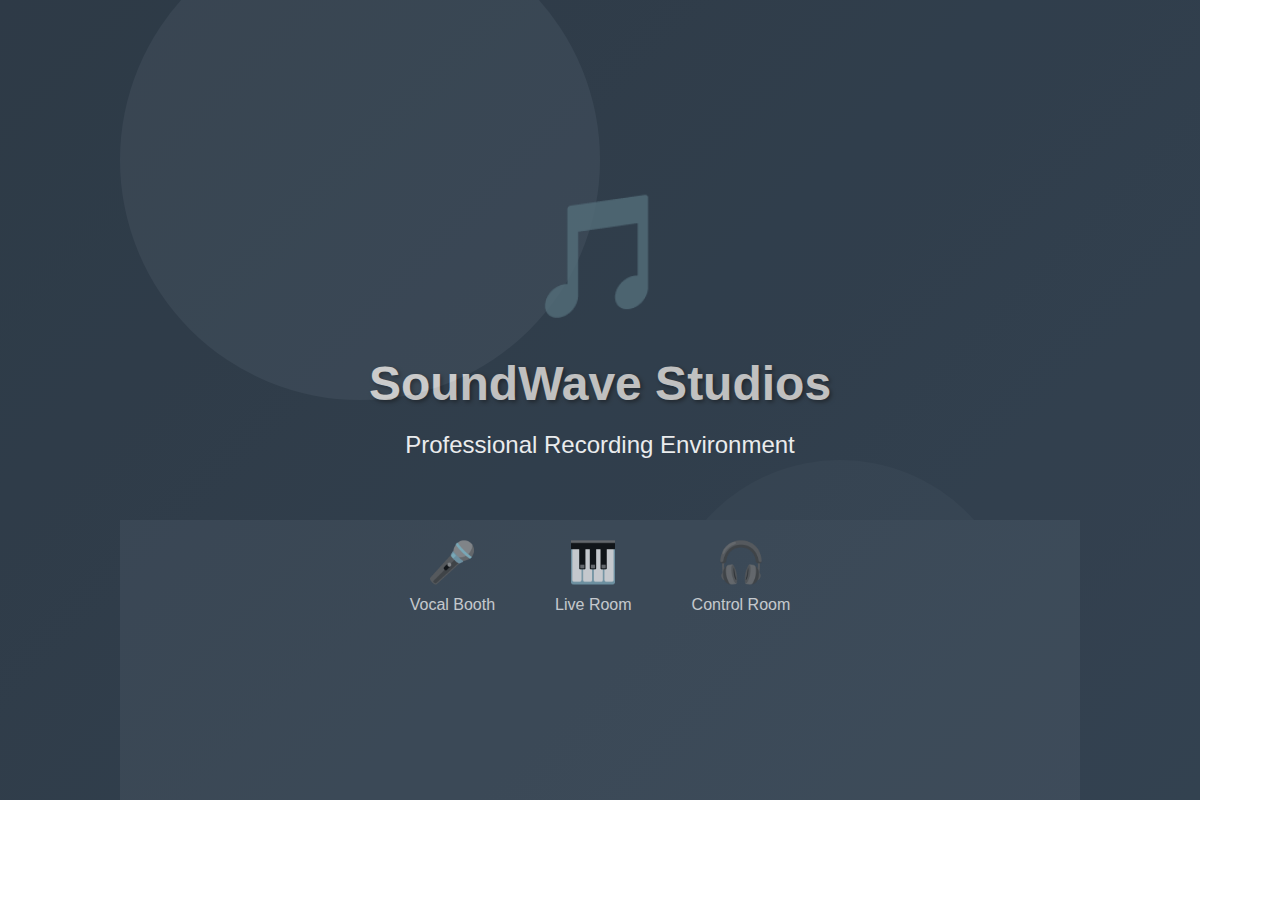
<file: assets/studio-photo.html>
<!DOCTYPE html>
<html>
<head>
    <style>
        body { margin: 0; padding: 0; font-family: Arial, sans-serif; }
        .placeholder {
            width: 1200px;
            height: 800px;
            background: linear-gradient(135deg, #2c3e50, #34495e);
            display: flex;
            flex-direction: column;
            justify-content: center;
            align-items: center;
            color: white;
            text-align: center;
            position: relative;
            overflow: hidden;
        }
        .placeholder::before {
            content: '';
            position: absolute;
            top: 0;
            left: 0;
            right: 0;
            bottom: 0;
            background: url('data:image/svg+xml,<svg xmlns="http://www.w3.org/2000/svg" viewBox="0 0 100 100"><rect width="100" height="100" fill="%23333"/><circle cx="30" cy="30" r="20" fill="%23555"/><circle cx="70" cy="70" r="15" fill="%23444"/><rect x="10" y="60" width="80" height="30" fill="%23555"/></svg>') center/cover;
            opacity: 0.3;
        }
        .icon {
            font-size: 120px;
            margin-bottom: 30px;
            opacity: 0.8;
        }
        .title {
            font-size: 48px;
            font-weight: bold;
            margin-bottom: 20px;
            text-shadow: 2px 2px 4px rgba(0,0,0,0.5);
        }
        .subtitle {
            font-size: 24px;
            opacity: 0.9;
            margin-bottom: 40px;
        }
        .features {
            display: flex;
            gap: 60px;
            margin-top: 40px;
        }
        .feature {
            text-align: center;
            opacity: 0.7;
        }
        .feature-icon {
            font-size: 40px;
            margin-bottom: 10px;
        }
    </style>
</head>
<body>
    <div class="placeholder">
        <div class="icon">🎵</div>
        <div class="title">SoundWave Studios</div>
        <div class="subtitle">Professional Recording Environment</div>
        <div class="features">
            <div class="feature">
                <div class="feature-icon">🎤</div>
                <div>Vocal Booth</div>
            </div>
            <div class="feature">
                <div class="feature-icon">🎹</div>
                <div>Live Room</div>
            </div>
            <div class="feature">
                <div class="feature-icon">🎧</div>
                <div>Control Room</div>
            </div>
        </div>
    </div>
</body>
</html>
</file>
<file: styles.css>
/* Reset and Base Styles */
* {
    margin: 0;
    padding: 0;
    box-sizing: border-box;
}

body {
    font-family: 'Poppins', sans-serif;
    line-height: 1.6;
    color: #333;
    overflow-x: hidden;
}

.container {
    max-width: 1200px;
    margin: 0 auto;
    padding: 0 20px;
}

/* Navigation */
.navbar {
    position: fixed;
    top: 0;
    left: 0;
    width: 100%;
    background: rgba(0, 0, 0, 0.95);
    backdrop-filter: blur(10px);
    z-index: 1000;
    transition: all 0.3s ease;
}

.nav-container {
    max-width: 1200px;
    margin: 0 auto;
    padding: 0 20px;
    display: flex;
    justify-content: space-between;
    align-items: center;
    height: 70px;
}

.nav-logo {
    display: flex;
    align-items: center;
    font-size: 1.5rem;
    font-weight: 700;
    color: #fff;
}

.nav-logo i {
    margin-right: 10px;
    color: #ff6b35;
}

.nav-menu {
    display: flex;
    list-style: none;
    align-items: center;
    gap: 30px;
}

.nav-link {
    color: #fff;
    text-decoration: none;
    font-weight: 500;
    transition: color 0.3s ease;
    position: relative;
}

.nav-link:hover {
    color: #ff6b35;
}

.nav-link::after {
    content: '';
    position: absolute;
    width: 0;
    height: 2px;
    bottom: -5px;
    left: 0;
    background: #ff6b35;
    transition: width 0.3s ease;
}

.nav-link:hover::after {
    width: 100%;
}

.booking-btn {
    background: linear-gradient(45deg, #ff6b35, #f7931e);
    padding: 10px 20px;
    border-radius: 25px;
    font-weight: 600;
}

.booking-btn:hover {
    color: #fff !important;
    transform: translateY(-2px);
    box-shadow: 0 5px 15px rgba(255, 107, 53, 0.4);
}

.hamburger {
    display: none;
    flex-direction: column;
    cursor: pointer;
}

.hamburger span {
    width: 25px;
    height: 3px;
    background: #fff;
    margin: 3px 0;
    transition: 0.3s;
}

/* Hero Section */
.hero {
    height: 100vh;
    display: flex;
    align-items: center;
    background: linear-gradient(135deg, #1a1a1a 0%, #2d2d2d 100%);
    position: relative;
    overflow: hidden;
}

.hero-content {
    flex: 1;
    padding: 0 50px;
    z-index: 2;
}

.hero-content h1 {
    font-size: 3.5rem;
    font-weight: 700;
    color: #fff;
    margin-bottom: 20px;
    line-height: 1.2;
}

.hero-content p {
    font-size: 1.2rem;
    color: #ccc;
    margin-bottom: 30px;
    max-width: 600px;
}

.hero-buttons {
    display: flex;
    gap: 20px;
}

.btn {
    padding: 12px 30px;
    text-decoration: none;
    border-radius: 30px;
    font-weight: 600;
    transition: all 0.3s ease;
    display: inline-block;
    border: none;
    cursor: pointer;
    font-size: 1rem;
}

.btn.primary {
    background: linear-gradient(45deg, #ff6b35, #f7931e);
    color: #fff;
}

.btn.primary:hover {
    transform: translateY(-3px);
    box-shadow: 0 10px 25px rgba(255, 107, 53, 0.3);
}

.btn.secondary {
    background: transparent;
    color: #fff;
    border: 2px solid #ff6b35;
}

.btn.secondary:hover {
    background: #ff6b35;
    color: #fff;
    transform: translateY(-3px);
}

.hero-image {
    flex: 1;
    position: relative;
    padding-left: 50px;
}

.hero-image img {
    width: 100%;
    height: auto;
    max-height: 80vh;
    object-fit: cover;
    border-radius: 20px;
    box-shadow: 0 20px 40px rgba(0, 0, 0, 0.3);
}

/* Services Section */
.services {
    padding: 100px 0;
    background: #f8f9fa;
}

.services h2 {
    text-align: center;
    font-size: 2.5rem;
    margin-bottom: 60px;
    color: #333;
}

.services-grid {
    display: grid;
    grid-template-columns: repeat(auto-fit, minmax(280px, 1fr));
    gap: 30px;
}

.service-card {
    background: #fff;
    padding: 40px 30px;
    border-radius: 15px;
    text-align: center;
    box-shadow: 0 10px 30px rgba(0, 0, 0, 0.1);
    transition: transform 0.3s ease, box-shadow 0.3s ease;
    position: relative;
    overflow: hidden;
}

.service-card::before {
    content: '';
    position: absolute;
    top: 0;
    left: 0;
    width: 100%;
    height: 5px;
    background: linear-gradient(45deg, #ff6b35, #f7931e);
}

.service-card:hover {
    transform: translateY(-10px);
    box-shadow: 0 20px 40px rgba(0, 0, 0, 0.15);
}

.service-card i {
    font-size: 3rem;
    color: #ff6b35;
    margin-bottom: 20px;
}

.service-card h3 {
    font-size: 1.5rem;
    margin-bottom: 15px;
    color: #333;
}

.service-card p {
    color: #666;
    margin-bottom: 20px;
}

.service-card ul {
    list-style: none;
    margin-bottom: 20px;
}

.service-card li {
    padding: 5px 0;
    color: #555;
    position: relative;
    padding-left: 20px;
}

.service-card li::before {
    content: '✓';
    position: absolute;
    left: 0;
    color: #ff6b35;
    font-weight: bold;
}

.price {
    font-size: 1.2rem;
    font-weight: 600;
    color: #ff6b35;
    background: rgba(255, 107, 53, 0.1);
    padding: 10px 20px;
    border-radius: 25px;
    display: inline-block;
}

/* Portfolio Section */
.portfolio {
    padding: 100px 0;
    background: #fff;
}

.portfolio h2 {
    text-align: center;
    font-size: 2.5rem;
    margin-bottom: 60px;
    color: #333;
}

.portfolio-grid {
    display: grid;
    grid-template-columns: repeat(auto-fit, minmax(350px, 1fr));
    gap: 30px;
}

.portfolio-item {
    position: relative;
    border-radius: 15px;
    overflow: hidden;
    box-shadow: 0 10px 30px rgba(0, 0, 0, 0.1);
    transition: transform 0.3s ease;
}

.portfolio-item:hover {
    transform: scale(1.05);
}

.portfolio-image {
    position: relative;
    height: 300px;
    overflow: hidden;
}

.portfolio-image img {
    width: 100%;
    height: 100%;
    object-fit: cover;
    transition: transform 0.3s ease;
}

.portfolio-item:hover .portfolio-image img {
    transform: scale(1.1);
}

.portfolio-overlay {
    position: absolute;
    top: 0;
    left: 0;
    width: 100%;
    height: 100%;
    background: rgba(0, 0, 0, 0.8);
    display: flex;
    flex-direction: column;
    justify-content: center;
    align-items: center;
    opacity: 0;
    transition: opacity 0.3s ease;
    color: #fff;
    text-align: center;
    padding: 20px;
}

.portfolio-item:hover .portfolio-overlay {
    opacity: 1;
}

.portfolio-overlay h3 {
    font-size: 1.5rem;
    margin-bottom: 10px;
}

.portfolio-overlay p {
    margin-bottom: 20px;
    color: #ccc;
}

.portfolio-overlay audio {
    width: 80%;
}

/* About Section */
.about {
    padding: 100px 0;
    background: #f8f9fa;
}

.about-content {
    display: grid;
    grid-template-columns: 1fr 1fr;
    gap: 60px;
    align-items: center;
}

.about-text h2 {
    font-size: 2.5rem;
    margin-bottom: 30px;
    color: #333;
}

.about-text p {
    font-size: 1.1rem;
    color: #666;
    margin-bottom: 40px;
    line-height: 1.8;
}

.stats {
    display: flex;
    gap: 40px;
}

.stat {
    text-align: center;
}

.stat h3 {
    font-size: 2.5rem;
    color: #ff6b35;
    margin-bottom: 10px;
    font-weight: 700;
}

.stat p {
    color: #666;
    font-weight: 600;
}

.about-image img {
    width: 100%;
    border-radius: 15px;
    box-shadow: 0 15px 35px rgba(0, 0, 0, 0.1);
}

/* Booking Section */
.booking {
    padding: 100px 0;
    background: linear-gradient(135deg, #1a1a1a 0%, #2d2d2d 100%);
}

.booking h2 {
    text-align: center;
    font-size: 2.5rem;
    margin-bottom: 60px;
    color: #fff;
}

.booking-form {
    max-width: 600px;
    margin: 0 auto;
    background: rgba(255, 255, 255, 0.1);
    padding: 40px;
    border-radius: 15px;
    backdrop-filter: blur(10px);
}

.form-group {
    margin-bottom: 25px;
}

.form-group label {
    display: block;
    margin-bottom: 8px;
    color: #fff;
    font-weight: 500;
}

.form-group input,
.form-group select,
.form-group textarea {
    width: 100%;
    padding: 12px 15px;
    border: none;
    border-radius: 8px;
    background: rgba(255, 255, 255, 0.9);
    font-size: 1rem;
    transition: all 0.3s ease;
}

.form-group input:focus,
.form-group select:focus,
.form-group textarea:focus {
    outline: none;
    background: #fff;
    box-shadow: 0 0 10px rgba(255, 107, 53, 0.3);
}

.form-group textarea {
    resize: vertical;
    min-height: 100px;
}

/* Contact Section */
.contact {
    padding: 100px 0;
    background: #fff;
}

.contact h2 {
    text-align: center;
    font-size: 2.5rem;
    margin-bottom: 60px;
    color: #333;
}

.contact-info {
    display: grid;
    grid-template-columns: repeat(auto-fit, minmax(250px, 1fr));
    gap: 40px;
}

.contact-item {
    text-align: center;
    padding: 30px;
    background: #f8f9fa;
    border-radius: 15px;
    transition: transform 0.3s ease;
}

.contact-item:hover {
    transform: translateY(-5px);
}

.contact-item i {
    font-size: 2.5rem;
    color: #ff6b35;
    margin-bottom: 20px;
}

.contact-item h3 {
    font-size: 1.3rem;
    margin-bottom: 15px;
    color: #333;
}

.contact-item p {
    color: #666;
    line-height: 1.6;
}

/* Footer */
.footer {
    background: #1a1a1a;
    color: #fff;
    padding: 60px 0 20px;
}

.footer-content {
    display: flex;
    justify-content: space-between;
    align-items: center;
    margin-bottom: 40px;
}

.footer-logo {
    display: flex;
    align-items: center;
    font-size: 1.5rem;
    font-weight: 700;
}

.footer-logo i {
    margin-right: 10px;
    color: #ff6b35;
}

.footer-links {
    display: flex;
    gap: 30px;
}

.footer-links a {
    color: #ccc;
    text-decoration: none;
    transition: color 0.3s ease;
}

.footer-links a:hover {
    color: #ff6b35;
}

.social-links {
    display: flex;
    gap: 20px;
}

.social-links a {
    color: #ccc;
    font-size: 1.5rem;
    transition: color 0.3s ease;
}

.social-links a:hover {
    color: #ff6b35;
}

.footer-bottom {
    text-align: center;
    padding-top: 20px;
    border-top: 1px solid #333;
    color: #666;
}

/* Responsive Design */
@media (max-width: 768px) {
    .hamburger {
        display: flex;
    }
    
    .nav-menu {
        position: fixed;
        left: -100%;
        top: 70px;
        flex-direction: column;
        background-color: rgba(0, 0, 0, 0.95);
        width: 100%;
        text-align: center;
        transition: 0.3s;
        padding: 30px 0;
    }
    
    .nav-menu.active {
        left: 0;
    }
    
    .hero {
        flex-direction: column;
        text-align: center;
        padding: 0 20px;
    }
    
    .hero-content h1 {
        font-size: 2.5rem;
    }
    
    .hero-image {
        margin-top: 30px;
        padding-left: 0;
    }
    
    .hero-image img {
        max-height: 60vh;
    }
    
    .about-content {
        grid-template-columns: 1fr;
        gap: 40px;
    }
    
    .stats {
        justify-content: center;
        gap: 20px;
    }
    
    .footer-content {
        flex-direction: column;
        gap: 30px;
        text-align: center;
    }
    
    .footer-links {
        flex-wrap: wrap;
        justify-content: center;
    }
}

@media (max-width: 480px) {
    .hero-content h1 {
        font-size: 2rem;
    }
    
    .hero-buttons {
        flex-direction: column;
        align-items: center;
    }
    
    .services h2,
    .portfolio h2,
    .about h2,
    .booking h2,
    .contact h2 {
        font-size: 2rem;
    }
    
    .stats {
        flex-direction: column;
        gap: 20px;
    }
}

/* Smooth scrolling */
html {
    scroll-behavior: smooth;
}

/* Animation classes */
.fade-in {
    opacity: 0;
    transform: translateY(30px);
    transition: all 0.6s ease;
}

.fade-in.visible {
    opacity: 1;
    transform: translateY(0);
}

/* Loading animation */
.loading {
    display: inline-block;
    width: 20px;
    height: 20px;
    border: 3px solid rgba(255, 255, 255, 0.3);
    border-radius: 50%;
    border-top-color: #fff;
    animation: spin 1s ease-in-out infinite;
}

@keyframes spin {
    to { transform: rotate(360deg); }
}
</file>
